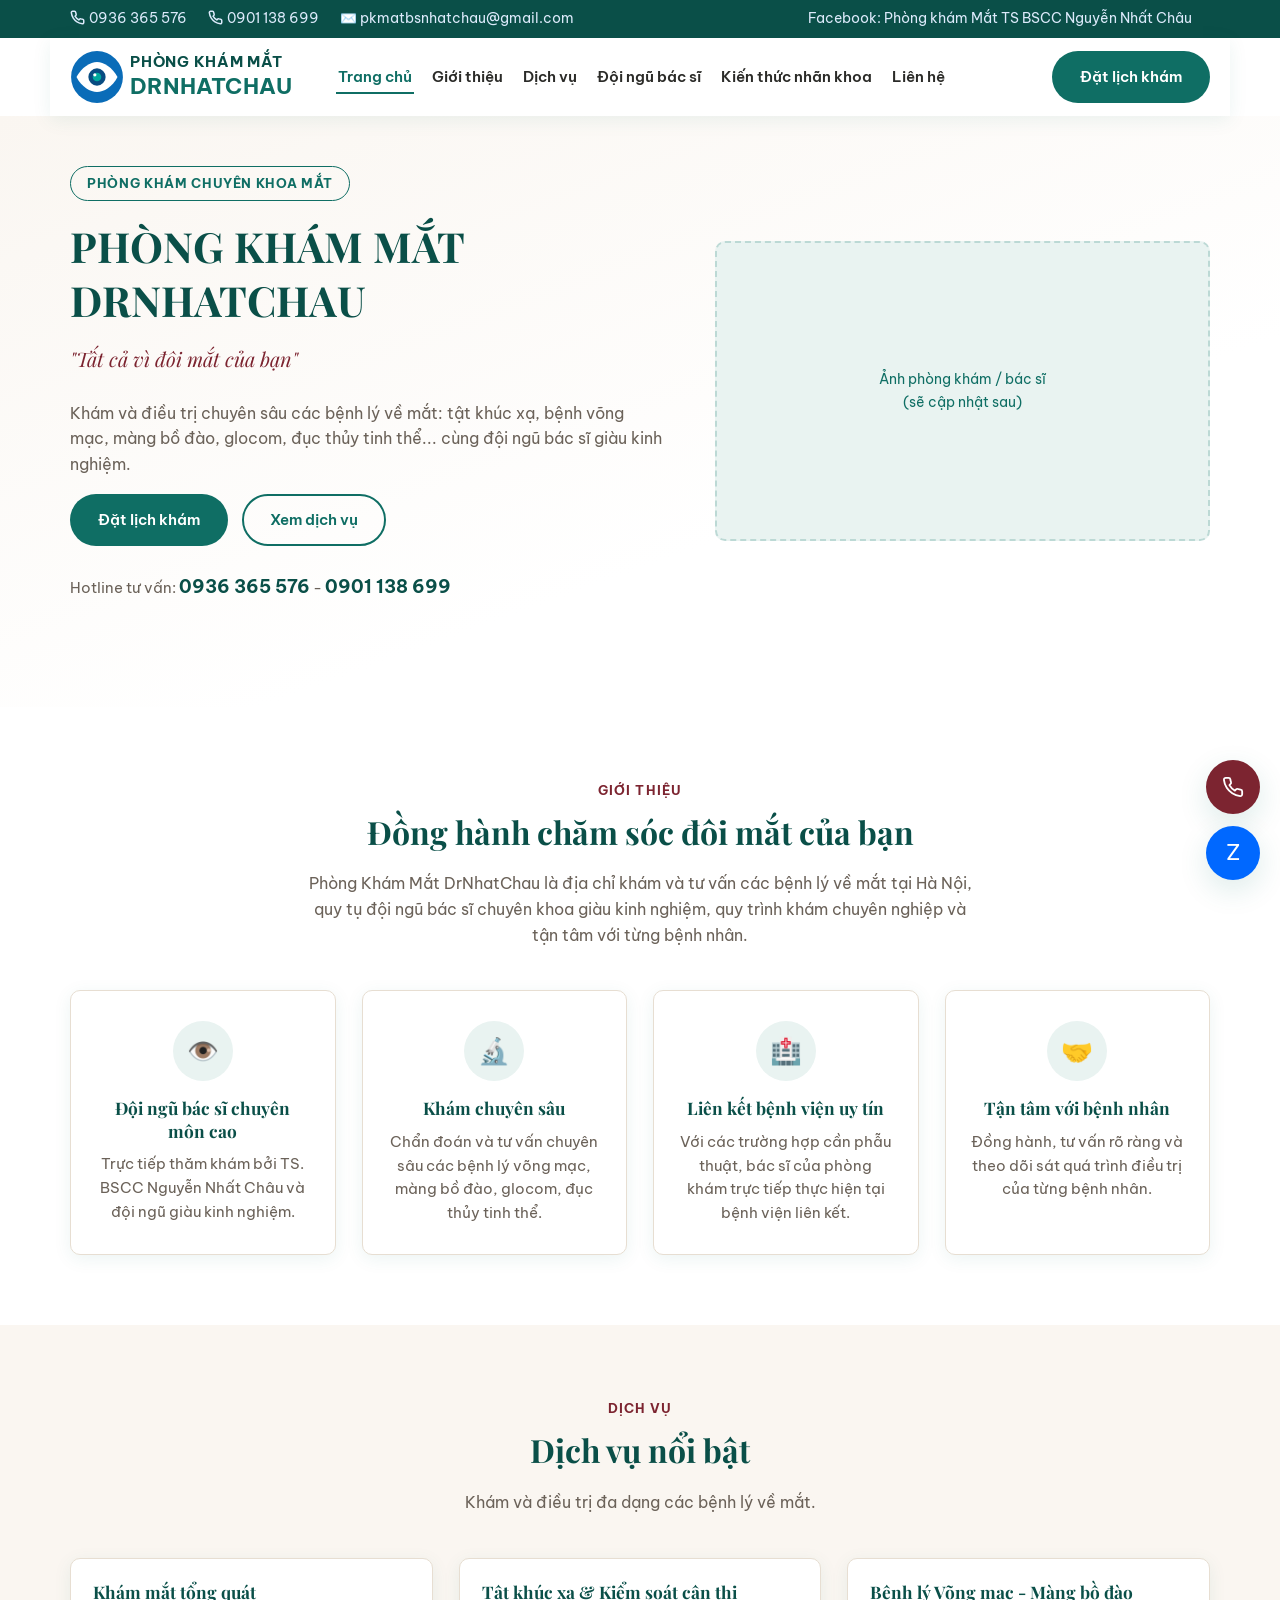
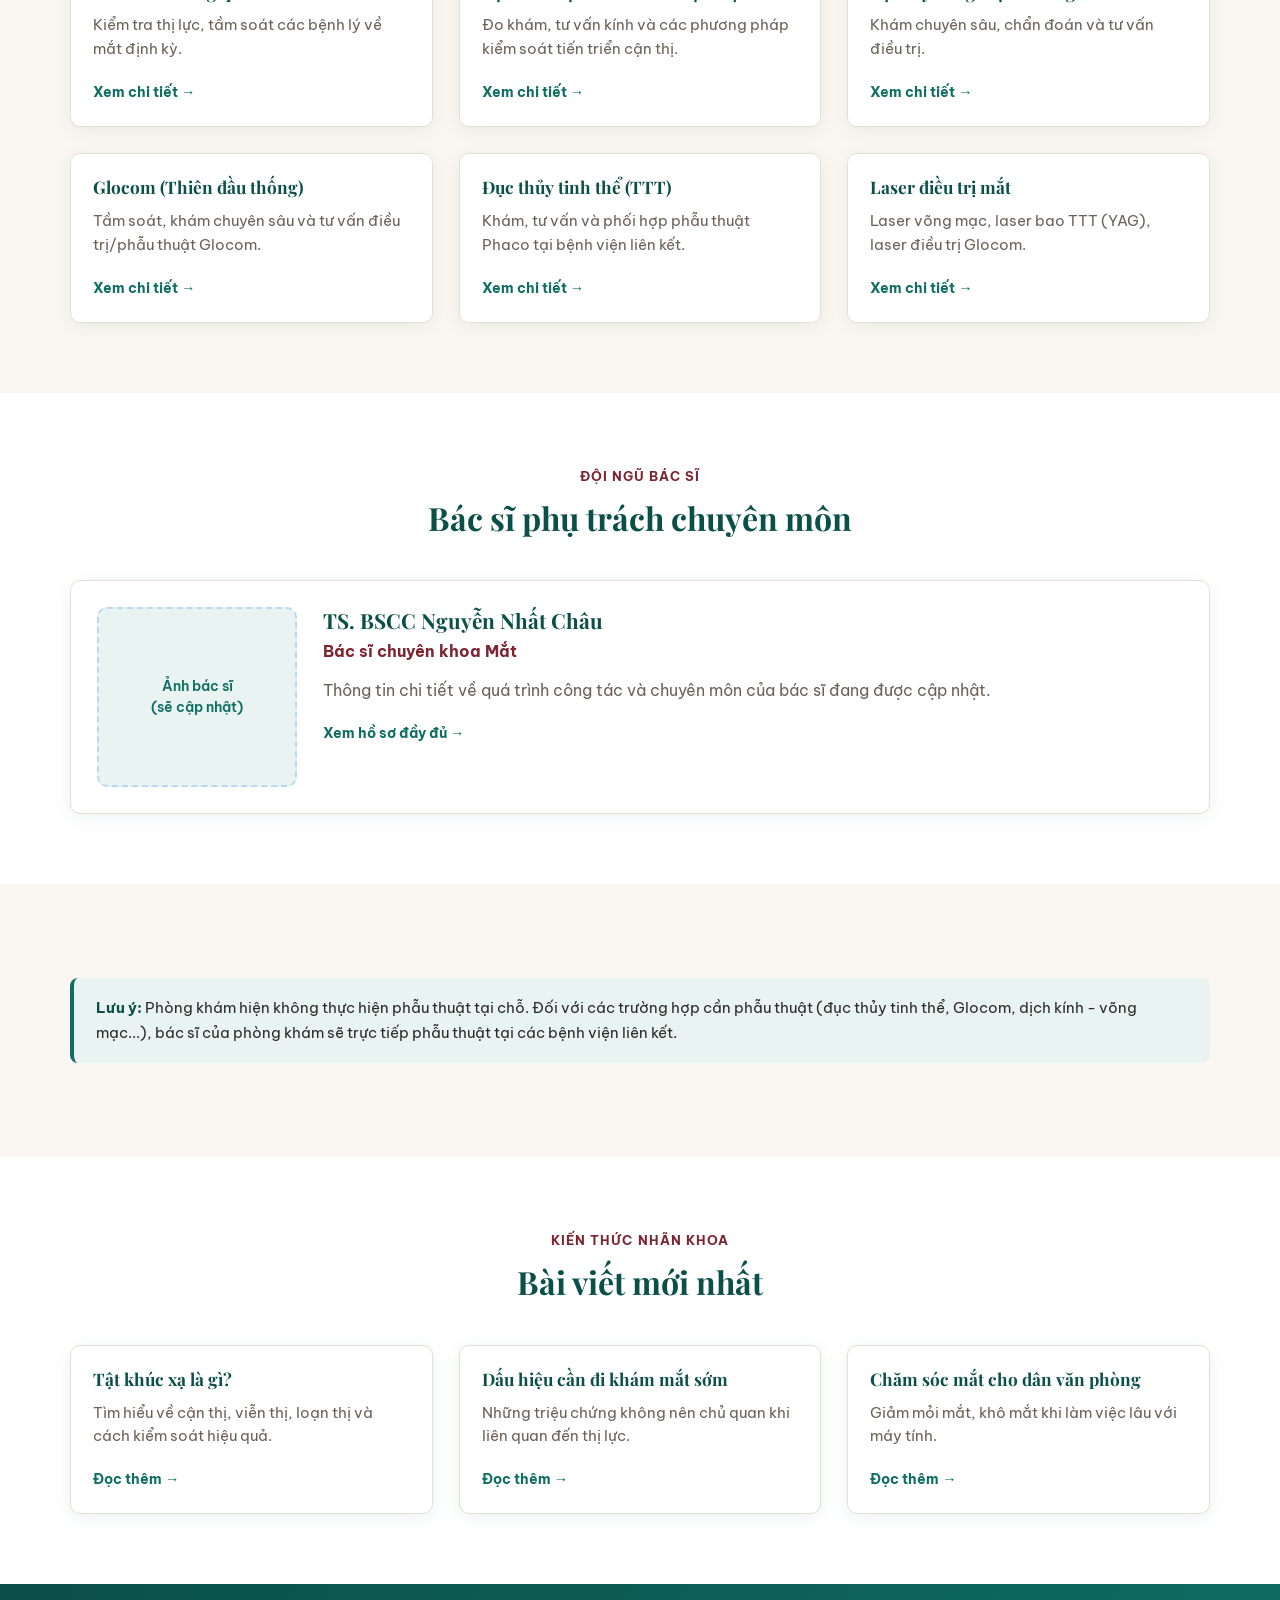
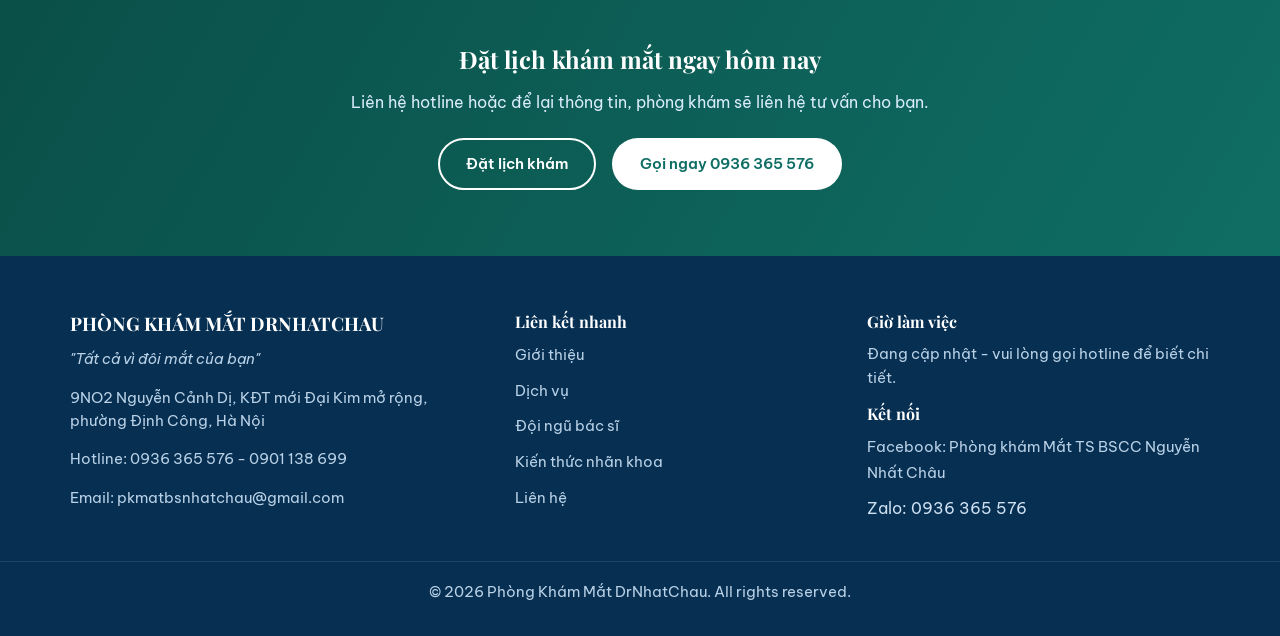
<file: index.html>
<!DOCTYPE html>
<html lang="vi">
<head>
<meta charset="UTF-8">
<meta name="viewport" content="width=device-width, initial-scale=1.0">
<title>Phòng Khám Mắt DrNhatChau - Tất cả vì đôi mắt của bạn</title>
<meta name="description" content="Phòng Khám Mắt DrNhatChau - khám mắt tổng quát, tật khúc xạ, bệnh lý võng mạc, glocom, đục thủy tinh thể tại Hà Nội. Hotline 0936 365 576.">
<link rel="icon" type="image/svg+xml" href="assets/images/logo-placeholder.svg">
<link rel="preconnect" href="https://fonts.googleapis.com">
<link href="https://fonts.googleapis.com/css2?family=Be+Vietnam+Pro:wght@400;500;600;700;800&family=Playfair+Display:ital,wght@0,600;0,700;1,600&display=swap" rel="stylesheet">
<link rel="stylesheet" href="css/style.css">
</head>
<body>

<header class="site-header">
  <div class="topbar">
    <div class="container topbar-inner">
      <div class="topbar-contact">
        <a href="tel:0936365576"><svg class="topbar-icon" viewBox="0 0 24 24" width="15" height="15" fill="none" stroke="currentColor" stroke-width="2.4" stroke-linecap="round" stroke-linejoin="round"><path d="M22 16.92v3a2 2 0 0 1-2.18 2 19.79 19.79 0 0 1-8.63-3.07 19.5 19.5 0 0 1-6-6 19.79 19.79 0 0 1-3.07-8.67A2 2 0 0 1 4.11 2h3a2 2 0 0 1 2 1.72c.127.96.361 1.903.7 2.81a2 2 0 0 1-.45 2.11L8.09 9.91a16 16 0 0 0 6 6l1.27-1.27a2 2 0 0 1 2.11-.45c.907.339 1.85.573 2.81.7A2 2 0 0 1 22 16.92z"></path></svg> 0936 365 576</a>
        <a href="tel:0901138699"><svg class="topbar-icon" viewBox="0 0 24 24" width="15" height="15" fill="none" stroke="currentColor" stroke-width="2.4" stroke-linecap="round" stroke-linejoin="round"><path d="M22 16.92v3a2 2 0 0 1-2.18 2 19.79 19.79 0 0 1-8.63-3.07 19.5 19.5 0 0 1-6-6 19.79 19.79 0 0 1-3.07-8.67A2 2 0 0 1 4.11 2h3a2 2 0 0 1 2 1.72c.127.96.361 1.903.7 2.81a2 2 0 0 1-.45 2.11L8.09 9.91a16 16 0 0 0 6 6l1.27-1.27a2 2 0 0 1 2.11-.45c.907.339 1.85.573 2.81.7A2 2 0 0 1 22 16.92z"></path></svg> 0901 138 699</a>
        <a href="mailto:pkmatbsnhatchau@gmail.com">✉️ pkmatbsnhatchau@gmail.com</a>
      </div>
      <div class="topbar-social">
        <!-- TODO: cập nhật link Facebook thật -->
        <a href="#" target="_blank" rel="noopener">Facebook: Phòng khám Mắt TS BSCC Nguyễn Nhất Châu</a>
      </div>
    </div>
  </div>
  <nav class="navbar container">
    <a href="index.html" class="brand">
      <img src="assets/images/logo-placeholder.svg" alt="Logo Phòng khám Mắt DrNhatChau" class="brand-logo">
      <span class="brand-text">PHÒNG KHÁM MẮT<br><strong>DRNHATCHAU</strong></span>
    </a>
    <button class="nav-toggle" aria-label="Mở menu" aria-expanded="false">
      <span></span><span></span><span></span>
    </button>
    <ul class="nav-menu">
      <li><a href="index.html">Trang chủ</a></li>
      <li><a href="gioi-thieu.html">Giới thiệu</a></li>
      <li><a href="dich-vu.html">Dịch vụ</a></li>
      <li><a href="bac-si.html">Đội ngũ bác sĩ</a></li>
      <li><a href="kien-thuc.html">Kiến thức nhãn khoa</a></li>
      <li><a href="lien-he.html">Liên hệ</a></li>
    </ul>
    <a href="lien-he.html" class="btn btn-primary nav-cta">Đặt lịch khám</a>
  </nav>
</header>

<section class="hero">
  <div class="container hero-inner">
    <div class="hero-text">
      <span class="eyebrow">Phòng khám chuyên khoa Mắt</span>
      <h1>PHÒNG KHÁM MẮT DRNHATCHAU</h1>
      <p class="slogan">"Tất cả vì đôi mắt của bạn"</p>
      <p>Khám và điều trị chuyên sâu các bệnh lý về mắt: tật khúc xạ, bệnh võng mạc, màng bồ đào, glocom, đục thủy tinh thể... cùng đội ngũ bác sĩ giàu kinh nghiệm.</p>
      <div class="hero-actions">
        <a href="lien-he.html" class="btn btn-primary">Đặt lịch khám</a>
        <a href="dich-vu.html" class="btn btn-outline-blue">Xem dịch vụ</a>
      </div>
      <p class="hero-hotline">Hotline tư vấn: <strong>0936 365 576</strong> - <strong>0901 138 699</strong></p>
    </div>
    <div class="hero-visual">
      <!-- TODO: thay bằng ảnh thật của phòng khám / bác sĩ -->
      Ảnh phòng khám / bác sĩ<br>(sẽ cập nhật sau)
    </div>
  </div>
</section>

<section>
  <div class="container">
    <div class="section-head">
      <span class="eyebrow">Giới thiệu</span>
      <h2>Đồng hành chăm sóc đôi mắt của bạn</h2>
      <p>Phòng Khám Mắt DrNhatChau là địa chỉ khám và tư vấn các bệnh lý về mắt tại Hà Nội, quy tụ đội ngũ bác sĩ chuyên khoa giàu kinh nghiệm, quy trình khám chuyên nghiệp và tận tâm với từng bệnh nhân.</p>
    </div>
    <div class="features-grid">
      <div class="feature-card">
        <div class="feature-icon">👁️</div>
        <h3>Đội ngũ bác sĩ chuyên môn cao</h3>
        <p>Trực tiếp thăm khám bởi TS. BSCC Nguyễn Nhất Châu và đội ngũ giàu kinh nghiệm.</p>
      </div>
      <div class="feature-card">
        <div class="feature-icon">🔬</div>
        <h3>Khám chuyên sâu</h3>
        <p>Chẩn đoán và tư vấn chuyên sâu các bệnh lý võng mạc, màng bồ đào, glocom, đục thủy tinh thể.</p>
      </div>
      <div class="feature-card">
        <div class="feature-icon">🏥</div>
        <h3>Liên kết bệnh viện uy tín</h3>
        <p>Với các trường hợp cần phẫu thuật, bác sĩ của phòng khám trực tiếp thực hiện tại bệnh viện liên kết.</p>
      </div>
      <div class="feature-card">
        <div class="feature-icon">🤝</div>
        <h3>Tận tâm với bệnh nhân</h3>
        <p>Đồng hành, tư vấn rõ ràng và theo dõi sát quá trình điều trị của từng bệnh nhân.</p>
      </div>
    </div>
  </div>
</section>

<section class="alt">
  <div class="container">
    <div class="section-head">
      <span class="eyebrow">Dịch vụ</span>
      <h2>Dịch vụ nổi bật</h2>
      <p>Khám và điều trị đa dạng các bệnh lý về mắt.</p>
    </div>
    <div class="cards-grid">
      <div class="card">
        <div class="card-body">
          <h3>Khám mắt tổng quát</h3>
          <p>Kiểm tra thị lực, tầm soát các bệnh lý về mắt định kỳ.</p>
          <a href="dich-vu.html" class="card-link">Xem chi tiết →</a>
        </div>
      </div>
      <div class="card">
        <div class="card-body">
          <h3>Tật khúc xạ &amp; Kiểm soát cận thị</h3>
          <p>Đo khám, tư vấn kính và các phương pháp kiểm soát tiến triển cận thị.</p>
          <a href="dich-vu.html" class="card-link">Xem chi tiết →</a>
        </div>
      </div>
      <div class="card">
        <div class="card-body">
          <h3>Bệnh lý Võng mạc - Màng bồ đào</h3>
          <p>Khám chuyên sâu, chẩn đoán và tư vấn điều trị.</p>
          <a href="dich-vu.html" class="card-link">Xem chi tiết →</a>
        </div>
      </div>
      <div class="card">
        <div class="card-body">
          <h3>Glocom (Thiên đầu thống)</h3>
          <p>Tầm soát, khám chuyên sâu và tư vấn điều trị/phẫu thuật Glocom.</p>
          <a href="dich-vu.html" class="card-link">Xem chi tiết →</a>
        </div>
      </div>
      <div class="card">
        <div class="card-body">
          <h3>Đục thủy tinh thể (TTT)</h3>
          <p>Khám, tư vấn và phối hợp phẫu thuật Phaco tại bệnh viện liên kết.</p>
          <a href="dich-vu.html" class="card-link">Xem chi tiết →</a>
        </div>
      </div>
      <div class="card">
        <div class="card-body">
          <h3>Laser điều trị mắt</h3>
          <p>Laser võng mạc, laser bao TTT (YAG), laser điều trị Glocom.</p>
          <a href="dich-vu.html" class="card-link">Xem chi tiết →</a>
        </div>
      </div>
    </div>
  </div>
</section>

<section>
  <div class="container">
    <div class="section-head">
      <span class="eyebrow">Đội ngũ bác sĩ</span>
      <h2>Bác sĩ phụ trách chuyên môn</h2>
    </div>
    <div class="doctor-card">
      <div class="doctor-photo img-placeholder">Ảnh bác sĩ<br>(sẽ cập nhật)</div>
      <div class="doctor-info">
        <h3>TS. BSCC Nguyễn Nhất Châu</h3>
        <span class="title">Bác sĩ chuyên khoa Mắt</span>
        <p><!-- TODO: bổ sung tiểu sử, kinh nghiệm, học hàm học vị chi tiết -->Thông tin chi tiết về quá trình công tác và chuyên môn của bác sĩ đang được cập nhật.</p>
        <a href="bac-si.html" class="card-link">Xem hồ sơ đầy đủ →</a>
      </div>
    </div>
  </div>
</section>

<section class="alt">
  <div class="container">
    <div class="callout">
      <strong>Lưu ý:</strong> Phòng khám hiện không thực hiện phẫu thuật tại chỗ. Đối với các trường hợp cần phẫu thuật (đục thủy tinh thể, Glocom, dịch kính - võng mạc...), bác sĩ của phòng khám sẽ trực tiếp phẫu thuật tại các bệnh viện liên kết.
    </div>
  </div>
</section>

<section>
  <div class="container">
    <div class="section-head">
      <span class="eyebrow">Kiến thức nhãn khoa</span>
      <h2>Bài viết mới nhất</h2>
    </div>
    <div class="cards-grid">
      <div class="card">
        <div class="card-body">
          <h3>Tật khúc xạ là gì?</h3>
          <p>Tìm hiểu về cận thị, viễn thị, loạn thị và cách kiểm soát hiệu quả.</p>
          <a href="kien-thuc.html" class="card-link">Đọc thêm →</a>
        </div>
      </div>
      <div class="card">
        <div class="card-body">
          <h3>Dấu hiệu cần đi khám mắt sớm</h3>
          <p>Những triệu chứng không nên chủ quan khi liên quan đến thị lực.</p>
          <a href="kien-thuc.html" class="card-link">Đọc thêm →</a>
        </div>
      </div>
      <div class="card">
        <div class="card-body">
          <h3>Chăm sóc mắt cho dân văn phòng</h3>
          <p>Giảm mỏi mắt, khô mắt khi làm việc lâu với máy tính.</p>
          <a href="kien-thuc.html" class="card-link">Đọc thêm →</a>
        </div>
      </div>
    </div>
  </div>
</section>

<section class="cta-banner">
  <div class="container">
    <h2>Đặt lịch khám mắt ngay hôm nay</h2>
    <p>Liên hệ hotline hoặc để lại thông tin, phòng khám sẽ liên hệ tư vấn cho bạn.</p>
    <a href="lien-he.html" class="btn btn-outline">Đặt lịch khám</a>
    <a href="tel:0936365576" class="btn btn-primary" style="background:#fff;color:var(--primary);">Gọi ngay 0936 365 576</a>
  </div>
</section>

<footer class="site-footer">
  <div class="container footer-grid">
    <div class="footer-col">
      <h3>PHÒNG KHÁM MẮT DRNHATCHAU</h3>
      <p><em>"Tất cả vì đôi mắt của bạn"</em></p>
      <p>9NO2 Nguyễn Cảnh Dị, KĐT mới Đại Kim mở rộng,<br>phường Định Công, Hà Nội</p>
      <p>Hotline: <a href="tel:0936365576">0936 365 576</a> - <a href="tel:0901138699">0901 138 699</a></p>
      <p>Email: <a href="mailto:pkmatbsnhatchau@gmail.com">pkmatbsnhatchau@gmail.com</a></p>
    </div>
    <div class="footer-col">
      <h4>Liên kết nhanh</h4>
      <ul>
        <li><a href="gioi-thieu.html">Giới thiệu</a></li>
        <li><a href="dich-vu.html">Dịch vụ</a></li>
        <li><a href="bac-si.html">Đội ngũ bác sĩ</a></li>
        <li><a href="kien-thuc.html">Kiến thức nhãn khoa</a></li>
        <li><a href="lien-he.html">Liên hệ</a></li>
      </ul>
    </div>
    <div class="footer-col">
      <h4>Giờ làm việc</h4>
      <!-- TODO: cập nhật giờ làm việc thật -->
      <p>Đang cập nhật - vui lòng gọi hotline để biết chi tiết.</p>
      <h4>Kết nối</h4>
      <ul>
        <li><a href="#" target="_blank" rel="noopener">Facebook: Phòng khám Mắt TS BSCC Nguyễn Nhất Châu</a></li>
        <li>Zalo: 0936 365 576</li>
      </ul>
    </div>
  </div>
  <div class="footer-bottom">
    <p>&copy; 2026 Phòng Khám Mắt DrNhatChau. All rights reserved.</p>
  </div>
</footer>

<div class="float-actions">
  <a class="float-btn phone" href="tel:0936365576" title="Gọi ngay"><svg viewBox="0 0 24 24" width="22" height="22" fill="none" stroke="currentColor" stroke-width="2" stroke-linecap="round" stroke-linejoin="round"><path d="M22 16.92v3a2 2 0 0 1-2.18 2 19.79 19.79 0 0 1-8.63-3.07 19.5 19.5 0 0 1-6-6 19.79 19.79 0 0 1-3.07-8.67A2 2 0 0 1 4.11 2h3a2 2 0 0 1 2 1.72c.127.96.361 1.903.7 2.81a2 2 0 0 1-.45 2.11L8.09 9.91a16 16 0 0 0 6 6l1.27-1.27a2 2 0 0 1 2.11-.45c.907.339 1.85.573 2.81.7A2 2 0 0 1 22 16.92z"></path></svg></a>
  <a class="float-btn zalo" href="https://zalo.me/0936365576" target="_blank" rel="noopener" title="Chat Zalo">Z</a>
</div>

<script src="js/main.js"></script>
</body>
</html>
</file>
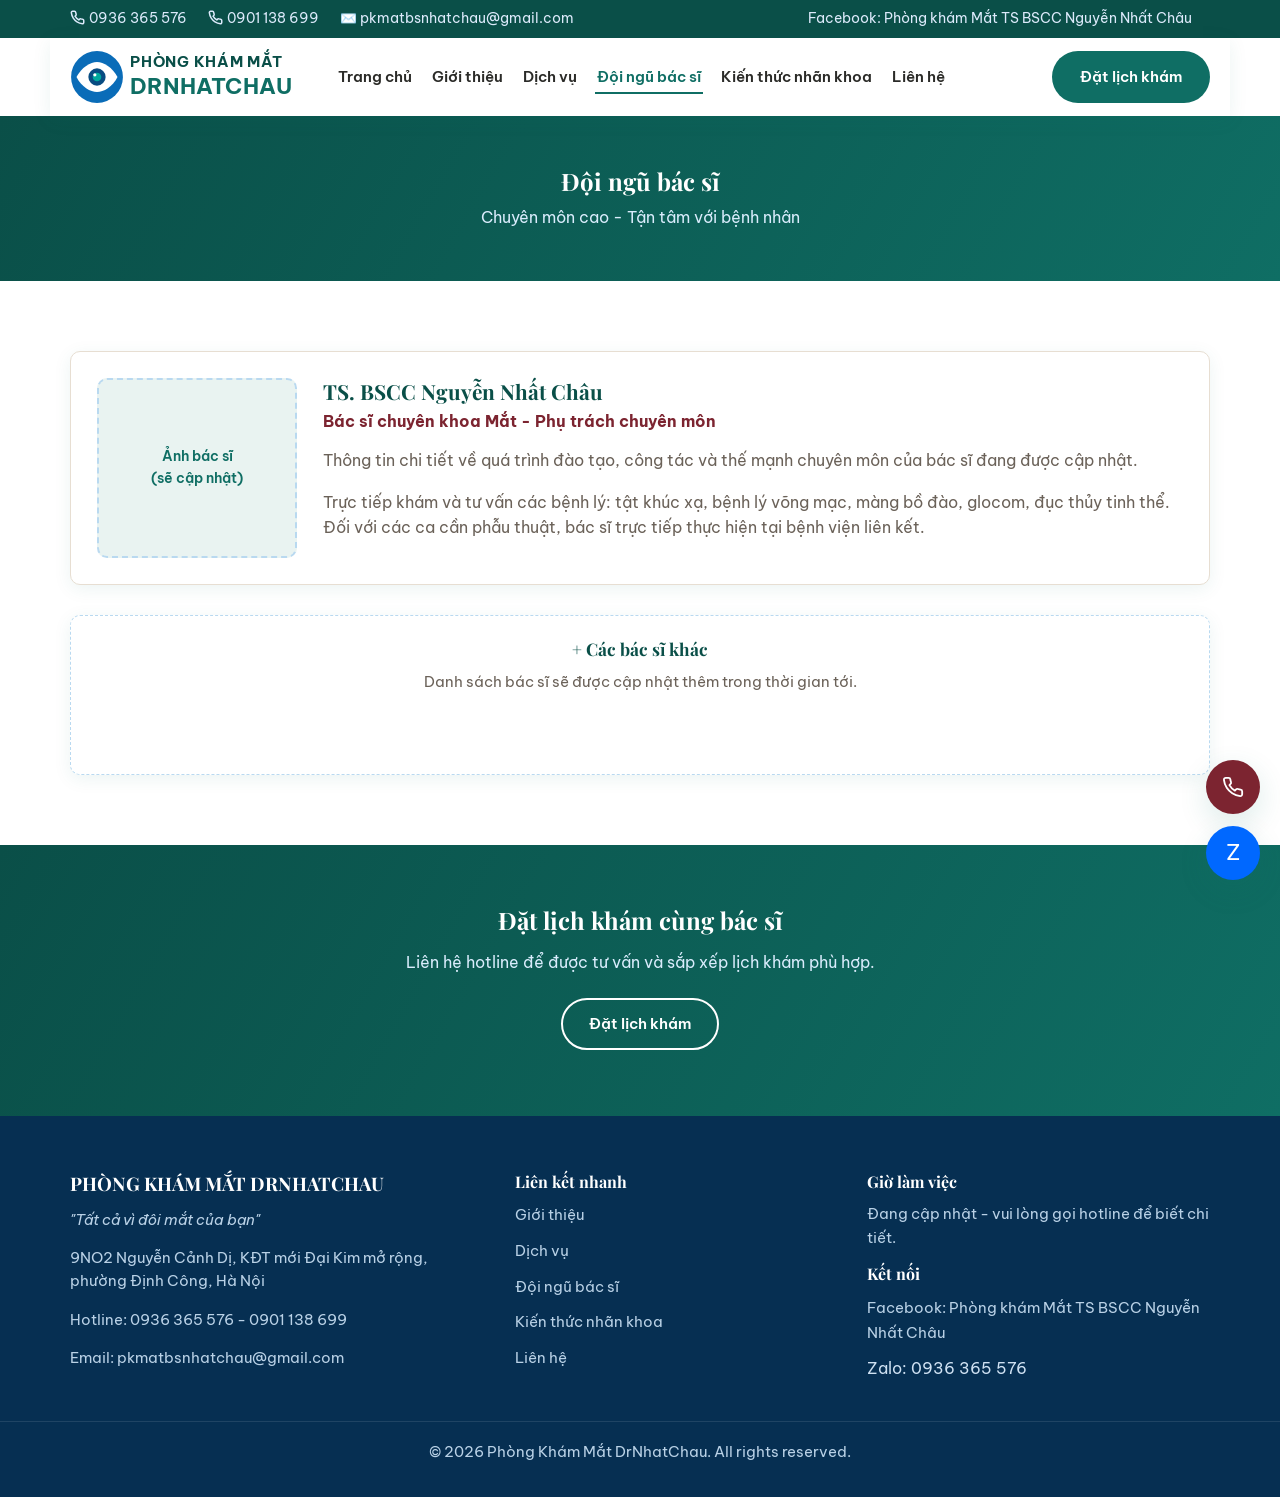
<file: bac-si.html>
<!DOCTYPE html>
<html lang="vi">
<head>
<meta charset="UTF-8">
<meta name="viewport" content="width=device-width, initial-scale=1.0">
<title>Đội ngũ bác sĩ - Phòng Khám Mắt DrNhatChau</title>
<meta name="description" content="Đội ngũ bác sĩ Phòng Khám Mắt DrNhatChau, phụ trách chuyên môn bởi TS. BSCC Nguyễn Nhất Châu.">
<link rel="icon" type="image/svg+xml" href="assets/images/logo-placeholder.svg">
<link rel="preconnect" href="https://fonts.googleapis.com">
<link href="https://fonts.googleapis.com/css2?family=Be+Vietnam+Pro:wght@400;500;600;700;800&family=Playfair+Display:ital,wght@0,600;0,700;1,600&display=swap" rel="stylesheet">
<link rel="stylesheet" href="css/style.css">
</head>
<body>

<header class="site-header">
  <div class="topbar">
    <div class="container topbar-inner">
      <div class="topbar-contact">
        <a href="tel:0936365576"><svg class="topbar-icon" viewBox="0 0 24 24" width="15" height="15" fill="none" stroke="currentColor" stroke-width="2.4" stroke-linecap="round" stroke-linejoin="round"><path d="M22 16.92v3a2 2 0 0 1-2.18 2 19.79 19.79 0 0 1-8.63-3.07 19.5 19.5 0 0 1-6-6 19.79 19.79 0 0 1-3.07-8.67A2 2 0 0 1 4.11 2h3a2 2 0 0 1 2 1.72c.127.96.361 1.903.7 2.81a2 2 0 0 1-.45 2.11L8.09 9.91a16 16 0 0 0 6 6l1.27-1.27a2 2 0 0 1 2.11-.45c.907.339 1.85.573 2.81.7A2 2 0 0 1 22 16.92z"></path></svg> 0936 365 576</a>
        <a href="tel:0901138699"><svg class="topbar-icon" viewBox="0 0 24 24" width="15" height="15" fill="none" stroke="currentColor" stroke-width="2.4" stroke-linecap="round" stroke-linejoin="round"><path d="M22 16.92v3a2 2 0 0 1-2.18 2 19.79 19.79 0 0 1-8.63-3.07 19.5 19.5 0 0 1-6-6 19.79 19.79 0 0 1-3.07-8.67A2 2 0 0 1 4.11 2h3a2 2 0 0 1 2 1.72c.127.96.361 1.903.7 2.81a2 2 0 0 1-.45 2.11L8.09 9.91a16 16 0 0 0 6 6l1.27-1.27a2 2 0 0 1 2.11-.45c.907.339 1.85.573 2.81.7A2 2 0 0 1 22 16.92z"></path></svg> 0901 138 699</a>
        <a href="mailto:pkmatbsnhatchau@gmail.com">✉️ pkmatbsnhatchau@gmail.com</a>
      </div>
      <div class="topbar-social">
        <!-- TODO: cập nhật link Facebook thật -->
        <a href="#" target="_blank" rel="noopener">Facebook: Phòng khám Mắt TS BSCC Nguyễn Nhất Châu</a>
      </div>
    </div>
  </div>
  <nav class="navbar container">
    <a href="index.html" class="brand">
      <img src="assets/images/logo-placeholder.svg" alt="Logo Phòng khám Mắt DrNhatChau" class="brand-logo">
      <span class="brand-text">PHÒNG KHÁM MẮT<br><strong>DRNHATCHAU</strong></span>
    </a>
    <button class="nav-toggle" aria-label="Mở menu" aria-expanded="false">
      <span></span><span></span><span></span>
    </button>
    <ul class="nav-menu">
      <li><a href="index.html">Trang chủ</a></li>
      <li><a href="gioi-thieu.html">Giới thiệu</a></li>
      <li><a href="dich-vu.html">Dịch vụ</a></li>
      <li><a href="bac-si.html">Đội ngũ bác sĩ</a></li>
      <li><a href="kien-thuc.html">Kiến thức nhãn khoa</a></li>
      <li><a href="lien-he.html">Liên hệ</a></li>
    </ul>
    <a href="lien-he.html" class="btn btn-primary nav-cta">Đặt lịch khám</a>
  </nav>
</header>

<section class="page-banner">
  <div class="container">
    <h1>Đội ngũ bác sĩ</h1>
    <p>Chuyên môn cao - Tận tâm với bệnh nhân</p>
  </div>
</section>

<section>
  <div class="container">
    <div class="doctor-card">
      <div class="doctor-photo img-placeholder">Ảnh bác sĩ<br>(sẽ cập nhật)</div>
      <div class="doctor-info">
        <h3>TS. BSCC Nguyễn Nhất Châu</h3>
        <span class="title">Bác sĩ chuyên khoa Mắt - Phụ trách chuyên môn</span>
        <p><!-- TODO: bổ sung tiểu sử, quá trình đào tạo, kinh nghiệm công tác, thế mạnh chuyên môn chi tiết -->
        Thông tin chi tiết về quá trình đào tạo, công tác và thế mạnh chuyên môn của bác sĩ đang được cập nhật.</p>
        <p>Trực tiếp khám và tư vấn các bệnh lý: tật khúc xạ, bệnh lý võng mạc, màng bồ đào, glocom, đục thủy tinh thể. Đối với các ca cần phẫu thuật, bác sĩ trực tiếp thực hiện tại bệnh viện liên kết.</p>
      </div>
    </div>

    <div class="card placeholder-card" style="margin-top:30px; min-height:160px;">
      <div class="card-body">
        <h3>+ Các bác sĩ khác</h3>
        <p><!-- TODO: bổ sung thông tin các bác sĩ khác của phòng khám -->Danh sách bác sĩ sẽ được cập nhật thêm trong thời gian tới.</p>
      </div>
    </div>
  </div>
</section>

<section class="cta-banner">
  <div class="container">
    <h2>Đặt lịch khám cùng bác sĩ</h2>
    <p>Liên hệ hotline để được tư vấn và sắp xếp lịch khám phù hợp.</p>
    <a href="lien-he.html" class="btn btn-outline">Đặt lịch khám</a>
  </div>
</section>

<footer class="site-footer">
  <div class="container footer-grid">
    <div class="footer-col">
      <h3>PHÒNG KHÁM MẮT DRNHATCHAU</h3>
      <p><em>"Tất cả vì đôi mắt của bạn"</em></p>
      <p>9NO2 Nguyễn Cảnh Dị, KĐT mới Đại Kim mở rộng,<br>phường Định Công, Hà Nội</p>
      <p>Hotline: <a href="tel:0936365576">0936 365 576</a> - <a href="tel:0901138699">0901 138 699</a></p>
      <p>Email: <a href="mailto:pkmatbsnhatchau@gmail.com">pkmatbsnhatchau@gmail.com</a></p>
    </div>
    <div class="footer-col">
      <h4>Liên kết nhanh</h4>
      <ul>
        <li><a href="gioi-thieu.html">Giới thiệu</a></li>
        <li><a href="dich-vu.html">Dịch vụ</a></li>
        <li><a href="bac-si.html">Đội ngũ bác sĩ</a></li>
        <li><a href="kien-thuc.html">Kiến thức nhãn khoa</a></li>
        <li><a href="lien-he.html">Liên hệ</a></li>
      </ul>
    </div>
    <div class="footer-col">
      <h4>Giờ làm việc</h4>
      <!-- TODO: cập nhật giờ làm việc thật -->
      <p>Đang cập nhật - vui lòng gọi hotline để biết chi tiết.</p>
      <h4>Kết nối</h4>
      <ul>
        <li><a href="#" target="_blank" rel="noopener">Facebook: Phòng khám Mắt TS BSCC Nguyễn Nhất Châu</a></li>
        <li>Zalo: 0936 365 576</li>
      </ul>
    </div>
  </div>
  <div class="footer-bottom">
    <p>&copy; 2026 Phòng Khám Mắt DrNhatChau. All rights reserved.</p>
  </div>
</footer>

<div class="float-actions">
  <a class="float-btn phone" href="tel:0936365576" title="Gọi ngay"><svg viewBox="0 0 24 24" width="22" height="22" fill="none" stroke="currentColor" stroke-width="2" stroke-linecap="round" stroke-linejoin="round"><path d="M22 16.92v3a2 2 0 0 1-2.18 2 19.79 19.79 0 0 1-8.63-3.07 19.5 19.5 0 0 1-6-6 19.79 19.79 0 0 1-3.07-8.67A2 2 0 0 1 4.11 2h3a2 2 0 0 1 2 1.72c.127.96.361 1.903.7 2.81a2 2 0 0 1-.45 2.11L8.09 9.91a16 16 0 0 0 6 6l1.27-1.27a2 2 0 0 1 2.11-.45c.907.339 1.85.573 2.81.7A2 2 0 0 1 22 16.92z"></path></svg></a>
  <a class="float-btn zalo" href="https://zalo.me/0936365576" target="_blank" rel="noopener" title="Chat Zalo">Z</a>
</div>

<script src="js/main.js"></script>
</body>
</html>
</file>
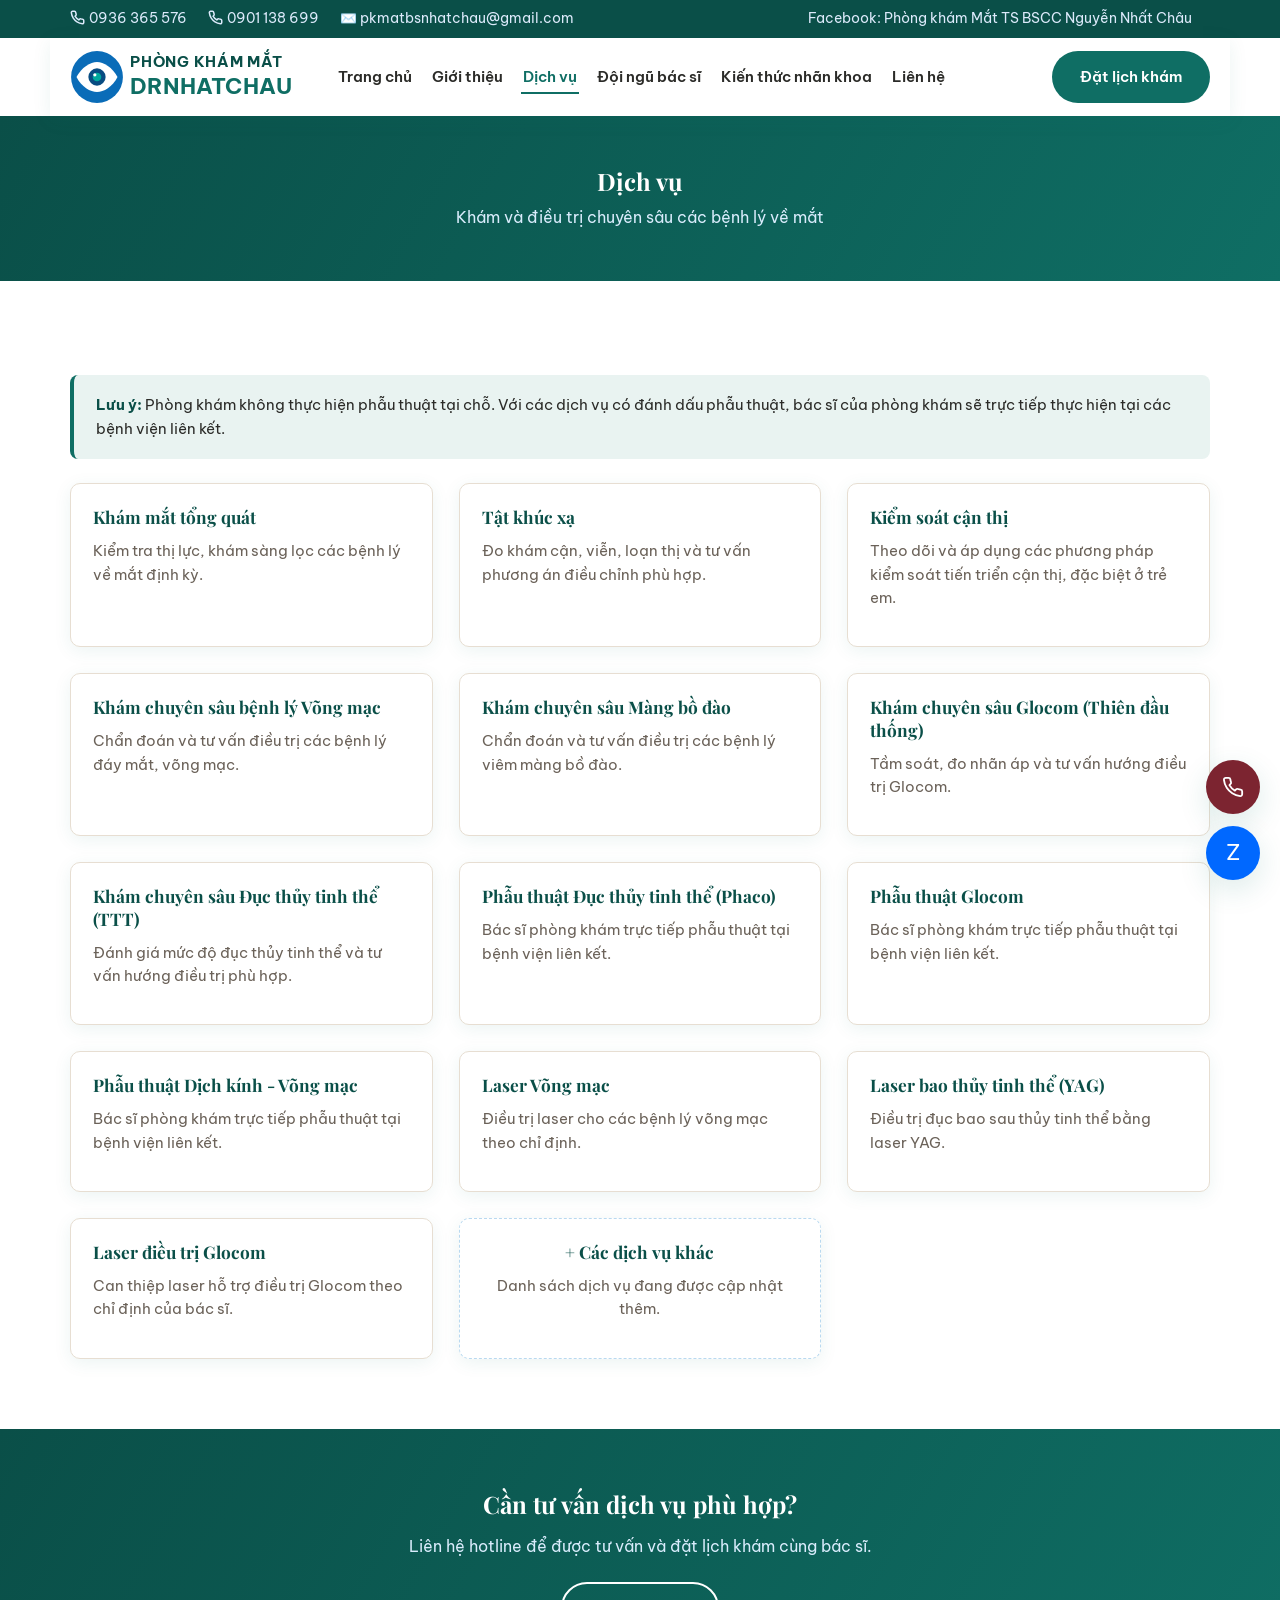
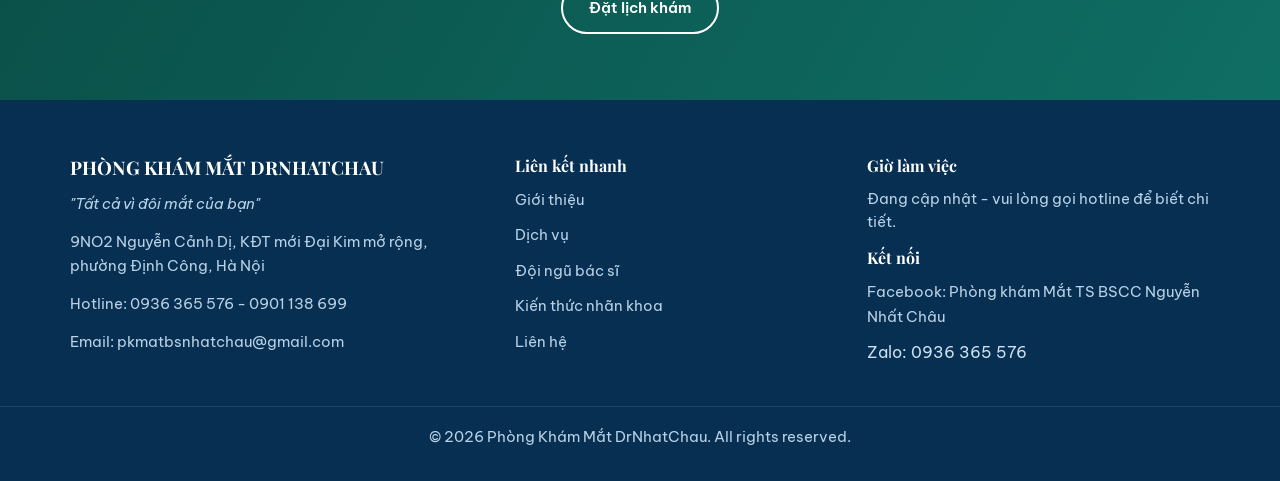
<file: dich-vu.html>
<!DOCTYPE html>
<html lang="vi">
<head>
<meta charset="UTF-8">
<meta name="viewport" content="width=device-width, initial-scale=1.0">
<title>Dịch vụ - Phòng Khám Mắt DrNhatChau</title>
<meta name="description" content="Các dịch vụ tại Phòng Khám Mắt DrNhatChau: khám mắt tổng quát, tật khúc xạ, bệnh lý võng mạc, màng bồ đào, glocom, đục thủy tinh thể, laser điều trị mắt.">
<link rel="icon" type="image/svg+xml" href="assets/images/logo-placeholder.svg">
<link rel="preconnect" href="https://fonts.googleapis.com">
<link href="https://fonts.googleapis.com/css2?family=Be+Vietnam+Pro:wght@400;500;600;700;800&family=Playfair+Display:ital,wght@0,600;0,700;1,600&display=swap" rel="stylesheet">
<link rel="stylesheet" href="css/style.css">
</head>
<body>

<header class="site-header">
  <div class="topbar">
    <div class="container topbar-inner">
      <div class="topbar-contact">
        <a href="tel:0936365576"><svg class="topbar-icon" viewBox="0 0 24 24" width="15" height="15" fill="none" stroke="currentColor" stroke-width="2.4" stroke-linecap="round" stroke-linejoin="round"><path d="M22 16.92v3a2 2 0 0 1-2.18 2 19.79 19.79 0 0 1-8.63-3.07 19.5 19.5 0 0 1-6-6 19.79 19.79 0 0 1-3.07-8.67A2 2 0 0 1 4.11 2h3a2 2 0 0 1 2 1.72c.127.96.361 1.903.7 2.81a2 2 0 0 1-.45 2.11L8.09 9.91a16 16 0 0 0 6 6l1.27-1.27a2 2 0 0 1 2.11-.45c.907.339 1.85.573 2.81.7A2 2 0 0 1 22 16.92z"></path></svg> 0936 365 576</a>
        <a href="tel:0901138699"><svg class="topbar-icon" viewBox="0 0 24 24" width="15" height="15" fill="none" stroke="currentColor" stroke-width="2.4" stroke-linecap="round" stroke-linejoin="round"><path d="M22 16.92v3a2 2 0 0 1-2.18 2 19.79 19.79 0 0 1-8.63-3.07 19.5 19.5 0 0 1-6-6 19.79 19.79 0 0 1-3.07-8.67A2 2 0 0 1 4.11 2h3a2 2 0 0 1 2 1.72c.127.96.361 1.903.7 2.81a2 2 0 0 1-.45 2.11L8.09 9.91a16 16 0 0 0 6 6l1.27-1.27a2 2 0 0 1 2.11-.45c.907.339 1.85.573 2.81.7A2 2 0 0 1 22 16.92z"></path></svg> 0901 138 699</a>
        <a href="mailto:pkmatbsnhatchau@gmail.com">✉️ pkmatbsnhatchau@gmail.com</a>
      </div>
      <div class="topbar-social">
        <!-- TODO: cập nhật link Facebook thật -->
        <a href="#" target="_blank" rel="noopener">Facebook: Phòng khám Mắt TS BSCC Nguyễn Nhất Châu</a>
      </div>
    </div>
  </div>
  <nav class="navbar container">
    <a href="index.html" class="brand">
      <img src="assets/images/logo-placeholder.svg" alt="Logo Phòng khám Mắt DrNhatChau" class="brand-logo">
      <span class="brand-text">PHÒNG KHÁM MẮT<br><strong>DRNHATCHAU</strong></span>
    </a>
    <button class="nav-toggle" aria-label="Mở menu" aria-expanded="false">
      <span></span><span></span><span></span>
    </button>
    <ul class="nav-menu">
      <li><a href="index.html">Trang chủ</a></li>
      <li><a href="gioi-thieu.html">Giới thiệu</a></li>
      <li><a href="dich-vu.html">Dịch vụ</a></li>
      <li><a href="bac-si.html">Đội ngũ bác sĩ</a></li>
      <li><a href="kien-thuc.html">Kiến thức nhãn khoa</a></li>
      <li><a href="lien-he.html">Liên hệ</a></li>
    </ul>
    <a href="lien-he.html" class="btn btn-primary nav-cta">Đặt lịch khám</a>
  </nav>
</header>

<section class="page-banner">
  <div class="container">
    <h1>Dịch vụ</h1>
    <p>Khám và điều trị chuyên sâu các bệnh lý về mắt</p>
  </div>
</section>

<section>
  <div class="container">
    <div class="callout">
      <strong>Lưu ý:</strong> Phòng khám không thực hiện phẫu thuật tại chỗ. Với các dịch vụ có đánh dấu phẫu thuật, bác sĩ của phòng khám sẽ trực tiếp thực hiện tại các bệnh viện liên kết.
    </div>

    <div class="cards-grid">
      <div class="card">
        <div class="card-body">
          <h3>Khám mắt tổng quát</h3>
          <p>Kiểm tra thị lực, khám sàng lọc các bệnh lý về mắt định kỳ.</p>
        </div>
      </div>
      <div class="card">
        <div class="card-body">
          <h3>Tật khúc xạ</h3>
          <p>Đo khám cận, viễn, loạn thị và tư vấn phương án điều chỉnh phù hợp.</p>
        </div>
      </div>
      <div class="card">
        <div class="card-body">
          <h3>Kiểm soát cận thị</h3>
          <p>Theo dõi và áp dụng các phương pháp kiểm soát tiến triển cận thị, đặc biệt ở trẻ em.</p>
        </div>
      </div>
      <div class="card">
        <div class="card-body">
          <h3>Khám chuyên sâu bệnh lý Võng mạc</h3>
          <p>Chẩn đoán và tư vấn điều trị các bệnh lý đáy mắt, võng mạc.</p>
        </div>
      </div>
      <div class="card">
        <div class="card-body">
          <h3>Khám chuyên sâu Màng bồ đào</h3>
          <p>Chẩn đoán và tư vấn điều trị các bệnh lý viêm màng bồ đào.</p>
        </div>
      </div>
      <div class="card">
        <div class="card-body">
          <h3>Khám chuyên sâu Glocom (Thiên đầu thống)</h3>
          <p>Tầm soát, đo nhãn áp và tư vấn hướng điều trị Glocom.</p>
        </div>
      </div>
      <div class="card">
        <div class="card-body">
          <h3>Khám chuyên sâu Đục thủy tinh thể (TTT)</h3>
          <p>Đánh giá mức độ đục thủy tinh thể và tư vấn hướng điều trị phù hợp.</p>
        </div>
      </div>
      <div class="card">
        <div class="card-body">
          <h3>Phẫu thuật Đục thủy tinh thể (Phaco)</h3>
          <p>Bác sĩ phòng khám trực tiếp phẫu thuật tại bệnh viện liên kết.</p>
        </div>
      </div>
      <div class="card">
        <div class="card-body">
          <h3>Phẫu thuật Glocom</h3>
          <p>Bác sĩ phòng khám trực tiếp phẫu thuật tại bệnh viện liên kết.</p>
        </div>
      </div>
      <div class="card">
        <div class="card-body">
          <h3>Phẫu thuật Dịch kính - Võng mạc</h3>
          <p>Bác sĩ phòng khám trực tiếp phẫu thuật tại bệnh viện liên kết.</p>
        </div>
      </div>
      <div class="card">
        <div class="card-body">
          <h3>Laser Võng mạc</h3>
          <p>Điều trị laser cho các bệnh lý võng mạc theo chỉ định.</p>
        </div>
      </div>
      <div class="card">
        <div class="card-body">
          <h3>Laser bao thủy tinh thể (YAG)</h3>
          <p>Điều trị đục bao sau thủy tinh thể bằng laser YAG.</p>
        </div>
      </div>
      <div class="card">
        <div class="card-body">
          <h3>Laser điều trị Glocom</h3>
          <p>Can thiệp laser hỗ trợ điều trị Glocom theo chỉ định của bác sĩ.</p>
        </div>
      </div>
      <div class="card placeholder-card">
        <div class="card-body">
          <h3>+ Các dịch vụ khác</h3>
          <p><!-- TODO: bổ sung thêm dịch vụ mới tại đây -->Danh sách dịch vụ đang được cập nhật thêm.</p>
        </div>
      </div>
    </div>
  </div>
</section>

<section class="cta-banner">
  <div class="container">
    <h2>Cần tư vấn dịch vụ phù hợp?</h2>
    <p>Liên hệ hotline để được tư vấn và đặt lịch khám cùng bác sĩ.</p>
    <a href="lien-he.html" class="btn btn-outline">Đặt lịch khám</a>
  </div>
</section>

<footer class="site-footer">
  <div class="container footer-grid">
    <div class="footer-col">
      <h3>PHÒNG KHÁM MẮT DRNHATCHAU</h3>
      <p><em>"Tất cả vì đôi mắt của bạn"</em></p>
      <p>9NO2 Nguyễn Cảnh Dị, KĐT mới Đại Kim mở rộng,<br>phường Định Công, Hà Nội</p>
      <p>Hotline: <a href="tel:0936365576">0936 365 576</a> - <a href="tel:0901138699">0901 138 699</a></p>
      <p>Email: <a href="mailto:pkmatbsnhatchau@gmail.com">pkmatbsnhatchau@gmail.com</a></p>
    </div>
    <div class="footer-col">
      <h4>Liên kết nhanh</h4>
      <ul>
        <li><a href="gioi-thieu.html">Giới thiệu</a></li>
        <li><a href="dich-vu.html">Dịch vụ</a></li>
        <li><a href="bac-si.html">Đội ngũ bác sĩ</a></li>
        <li><a href="kien-thuc.html">Kiến thức nhãn khoa</a></li>
        <li><a href="lien-he.html">Liên hệ</a></li>
      </ul>
    </div>
    <div class="footer-col">
      <h4>Giờ làm việc</h4>
      <!-- TODO: cập nhật giờ làm việc thật -->
      <p>Đang cập nhật - vui lòng gọi hotline để biết chi tiết.</p>
      <h4>Kết nối</h4>
      <ul>
        <li><a href="#" target="_blank" rel="noopener">Facebook: Phòng khám Mắt TS BSCC Nguyễn Nhất Châu</a></li>
        <li>Zalo: 0936 365 576</li>
      </ul>
    </div>
  </div>
  <div class="footer-bottom">
    <p>&copy; 2026 Phòng Khám Mắt DrNhatChau. All rights reserved.</p>
  </div>
</footer>

<div class="float-actions">
  <a class="float-btn phone" href="tel:0936365576" title="Gọi ngay"><svg viewBox="0 0 24 24" width="22" height="22" fill="none" stroke="currentColor" stroke-width="2" stroke-linecap="round" stroke-linejoin="round"><path d="M22 16.92v3a2 2 0 0 1-2.18 2 19.79 19.79 0 0 1-8.63-3.07 19.5 19.5 0 0 1-6-6 19.79 19.79 0 0 1-3.07-8.67A2 2 0 0 1 4.11 2h3a2 2 0 0 1 2 1.72c.127.96.361 1.903.7 2.81a2 2 0 0 1-.45 2.11L8.09 9.91a16 16 0 0 0 6 6l1.27-1.27a2 2 0 0 1 2.11-.45c.907.339 1.85.573 2.81.7A2 2 0 0 1 22 16.92z"></path></svg></a>
  <a class="float-btn zalo" href="https://zalo.me/0936365576" target="_blank" rel="noopener" title="Chat Zalo">Z</a>
</div>

<script src="js/main.js"></script>
</body>
</html>
</file>
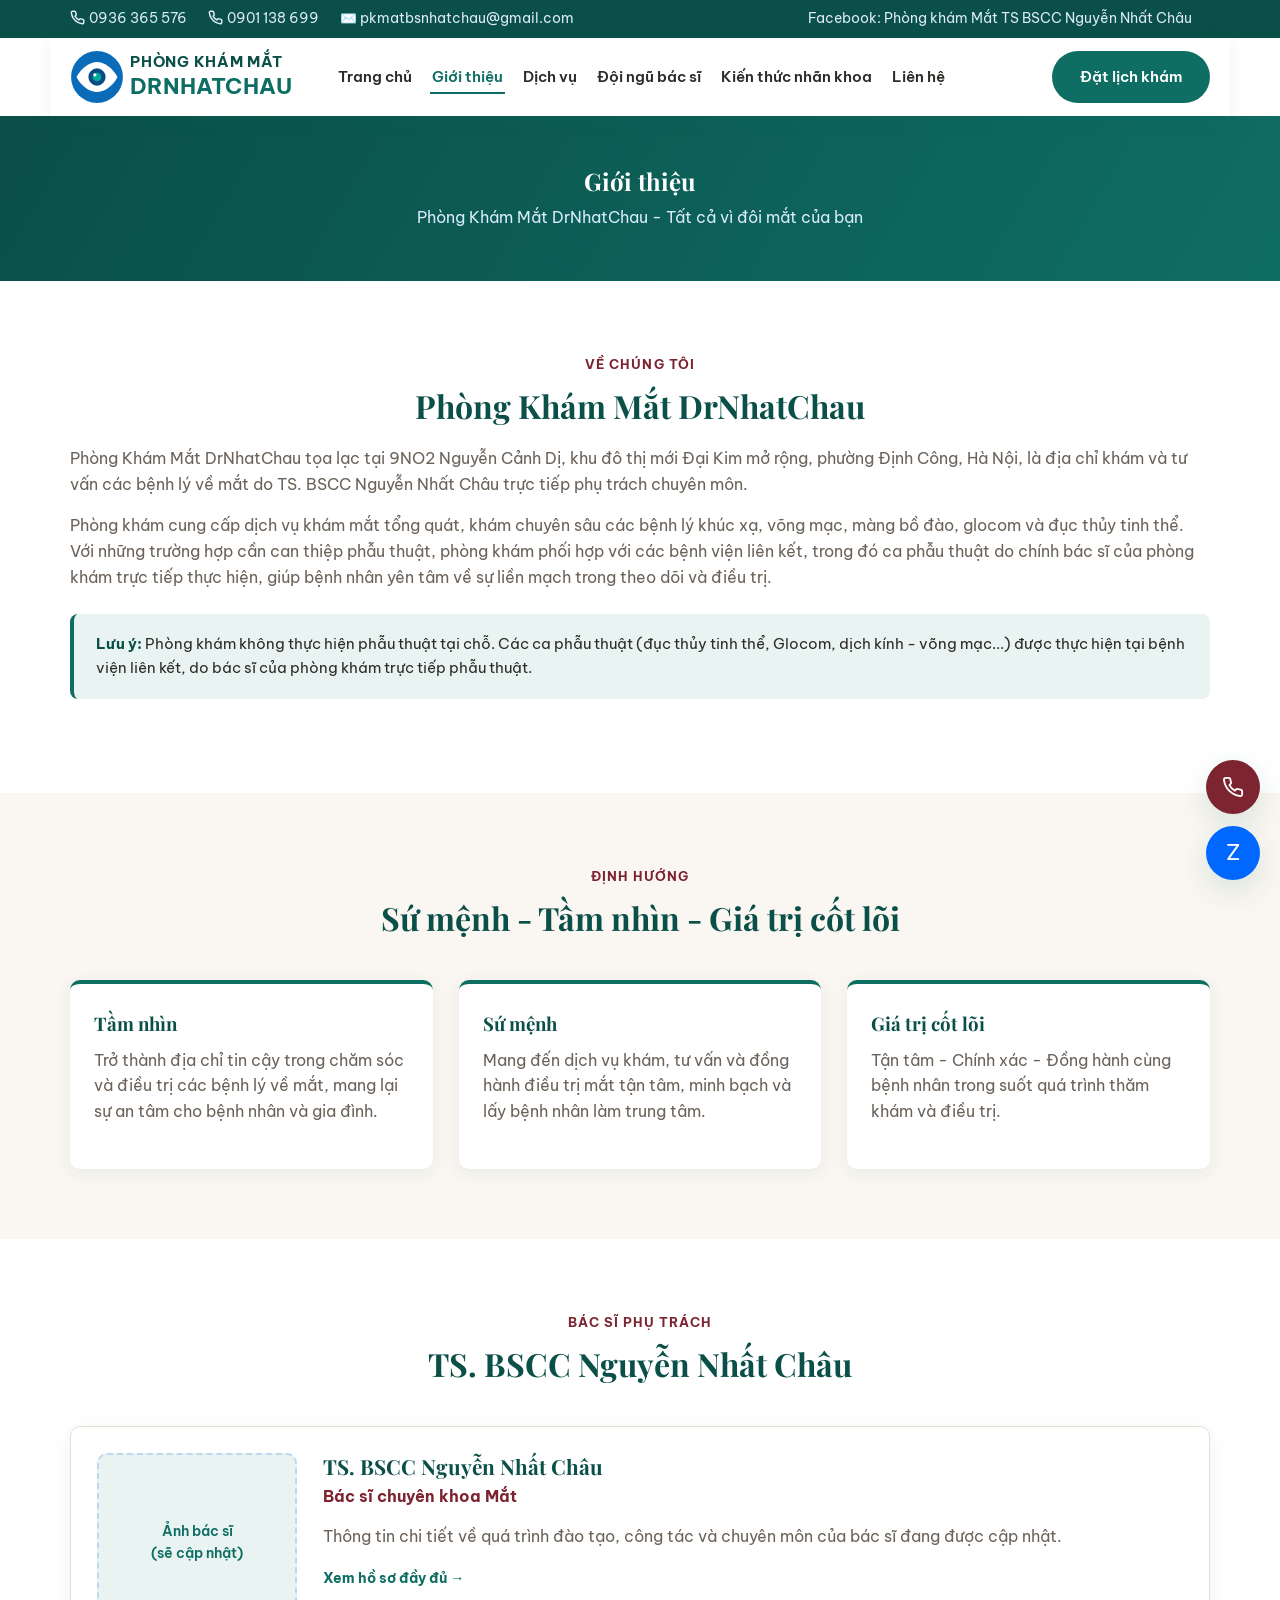
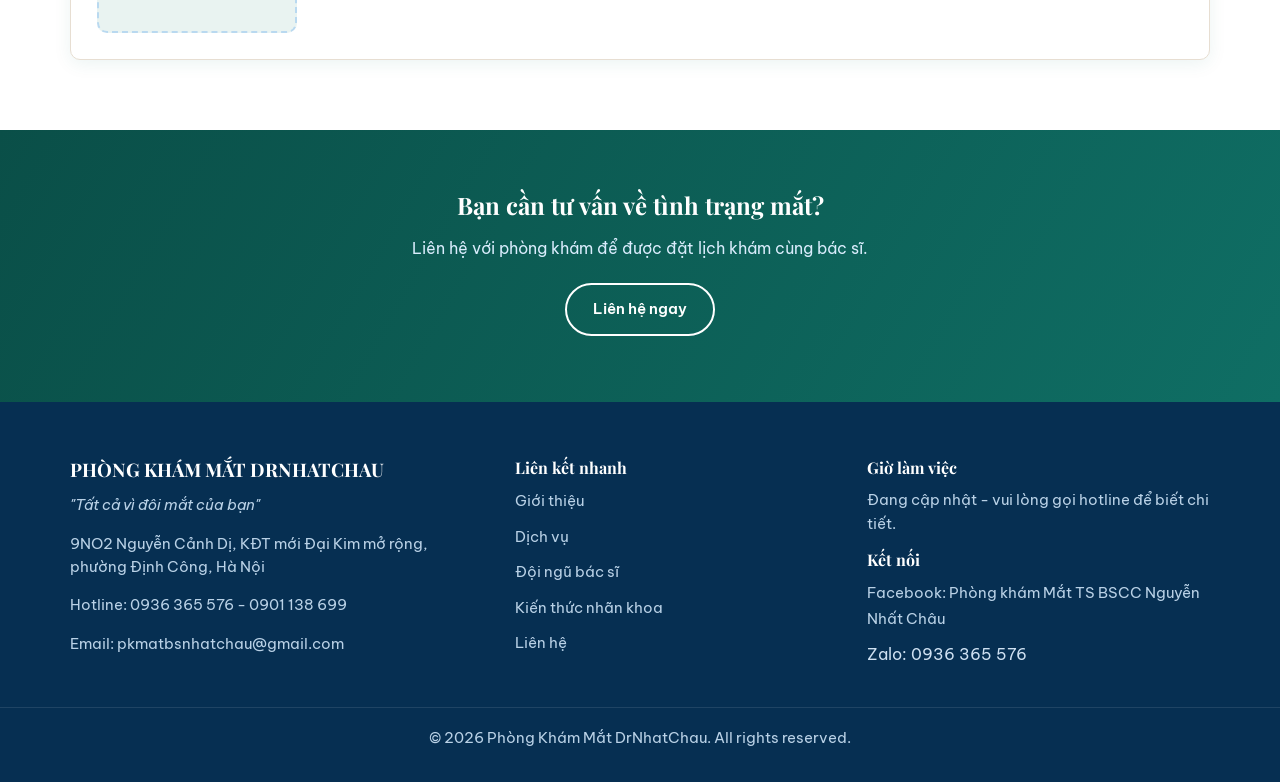
<file: gioi-thieu.html>
<!DOCTYPE html>
<html lang="vi">
<head>
<meta charset="UTF-8">
<meta name="viewport" content="width=device-width, initial-scale=1.0">
<title>Giới thiệu - Phòng Khám Mắt DrNhatChau</title>
<meta name="description" content="Giới thiệu Phòng Khám Mắt DrNhatChau: sứ mệnh, tầm nhìn, giá trị cốt lõi và định hướng chăm sóc mắt cho bệnh nhân.">
<link rel="icon" type="image/svg+xml" href="assets/images/logo-placeholder.svg">
<link rel="preconnect" href="https://fonts.googleapis.com">
<link href="https://fonts.googleapis.com/css2?family=Be+Vietnam+Pro:wght@400;500;600;700;800&family=Playfair+Display:ital,wght@0,600;0,700;1,600&display=swap" rel="stylesheet">
<link rel="stylesheet" href="css/style.css">
</head>
<body>

<header class="site-header">
  <div class="topbar">
    <div class="container topbar-inner">
      <div class="topbar-contact">
        <a href="tel:0936365576"><svg class="topbar-icon" viewBox="0 0 24 24" width="15" height="15" fill="none" stroke="currentColor" stroke-width="2.4" stroke-linecap="round" stroke-linejoin="round"><path d="M22 16.92v3a2 2 0 0 1-2.18 2 19.79 19.79 0 0 1-8.63-3.07 19.5 19.5 0 0 1-6-6 19.79 19.79 0 0 1-3.07-8.67A2 2 0 0 1 4.11 2h3a2 2 0 0 1 2 1.72c.127.96.361 1.903.7 2.81a2 2 0 0 1-.45 2.11L8.09 9.91a16 16 0 0 0 6 6l1.27-1.27a2 2 0 0 1 2.11-.45c.907.339 1.85.573 2.81.7A2 2 0 0 1 22 16.92z"></path></svg> 0936 365 576</a>
        <a href="tel:0901138699"><svg class="topbar-icon" viewBox="0 0 24 24" width="15" height="15" fill="none" stroke="currentColor" stroke-width="2.4" stroke-linecap="round" stroke-linejoin="round"><path d="M22 16.92v3a2 2 0 0 1-2.18 2 19.79 19.79 0 0 1-8.63-3.07 19.5 19.5 0 0 1-6-6 19.79 19.79 0 0 1-3.07-8.67A2 2 0 0 1 4.11 2h3a2 2 0 0 1 2 1.72c.127.96.361 1.903.7 2.81a2 2 0 0 1-.45 2.11L8.09 9.91a16 16 0 0 0 6 6l1.27-1.27a2 2 0 0 1 2.11-.45c.907.339 1.85.573 2.81.7A2 2 0 0 1 22 16.92z"></path></svg> 0901 138 699</a>
        <a href="mailto:pkmatbsnhatchau@gmail.com">✉️ pkmatbsnhatchau@gmail.com</a>
      </div>
      <div class="topbar-social">
        <!-- TODO: cập nhật link Facebook thật -->
        <a href="#" target="_blank" rel="noopener">Facebook: Phòng khám Mắt TS BSCC Nguyễn Nhất Châu</a>
      </div>
    </div>
  </div>
  <nav class="navbar container">
    <a href="index.html" class="brand">
      <img src="assets/images/logo-placeholder.svg" alt="Logo Phòng khám Mắt DrNhatChau" class="brand-logo">
      <span class="brand-text">PHÒNG KHÁM MẮT<br><strong>DRNHATCHAU</strong></span>
    </a>
    <button class="nav-toggle" aria-label="Mở menu" aria-expanded="false">
      <span></span><span></span><span></span>
    </button>
    <ul class="nav-menu">
      <li><a href="index.html">Trang chủ</a></li>
      <li><a href="gioi-thieu.html">Giới thiệu</a></li>
      <li><a href="dich-vu.html">Dịch vụ</a></li>
      <li><a href="bac-si.html">Đội ngũ bác sĩ</a></li>
      <li><a href="kien-thuc.html">Kiến thức nhãn khoa</a></li>
      <li><a href="lien-he.html">Liên hệ</a></li>
    </ul>
    <a href="lien-he.html" class="btn btn-primary nav-cta">Đặt lịch khám</a>
  </nav>
</header>

<section class="page-banner">
  <div class="container">
    <h1>Giới thiệu</h1>
    <p>Phòng Khám Mắt DrNhatChau - Tất cả vì đôi mắt của bạn</p>
  </div>
</section>

<section>
  <div class="container">
    <div class="section-head" style="margin-bottom:20px;">
      <span class="eyebrow">Về chúng tôi</span>
      <h2>Phòng Khám Mắt DrNhatChau</h2>
    </div>
    <p>Phòng Khám Mắt DrNhatChau tọa lạc tại 9NO2 Nguyễn Cảnh Dị, khu đô thị mới Đại Kim mở rộng, phường Định Công, Hà Nội, là địa chỉ khám và tư vấn các bệnh lý về mắt do TS. BSCC Nguyễn Nhất Châu trực tiếp phụ trách chuyên môn.</p>
    <p>Phòng khám cung cấp dịch vụ khám mắt tổng quát, khám chuyên sâu các bệnh lý khúc xạ, võng mạc, màng bồ đào, glocom và đục thủy tinh thể. Với những trường hợp cần can thiệp phẫu thuật, phòng khám phối hợp với các bệnh viện liên kết, trong đó ca phẫu thuật do chính bác sĩ của phòng khám trực tiếp thực hiện, giúp bệnh nhân yên tâm về sự liền mạch trong theo dõi và điều trị.</p>
    <div class="callout">
      <strong>Lưu ý:</strong> Phòng khám không thực hiện phẫu thuật tại chỗ. Các ca phẫu thuật (đục thủy tinh thể, Glocom, dịch kính - võng mạc...) được thực hiện tại bệnh viện liên kết, do bác sĩ của phòng khám trực tiếp phẫu thuật.
    </div>
  </div>
</section>

<section class="alt">
  <div class="container">
    <div class="section-head">
      <span class="eyebrow">Định hướng</span>
      <h2>Sứ mệnh - Tầm nhìn - Giá trị cốt lõi</h2>
    </div>
    <div class="vmv-grid">
      <div class="vmv-card">
        <h3>Tầm nhìn</h3>
        <p>Trở thành địa chỉ tin cậy trong chăm sóc và điều trị các bệnh lý về mắt, mang lại sự an tâm cho bệnh nhân và gia đình.</p>
      </div>
      <div class="vmv-card">
        <h3>Sứ mệnh</h3>
        <p>Mang đến dịch vụ khám, tư vấn và đồng hành điều trị mắt tận tâm, minh bạch và lấy bệnh nhân làm trung tâm.</p>
      </div>
      <div class="vmv-card">
        <h3>Giá trị cốt lõi</h3>
        <p>Tận tâm - Chính xác - Đồng hành cùng bệnh nhân trong suốt quá trình thăm khám và điều trị.</p>
      </div>
    </div>
  </div>
</section>

<section>
  <div class="container">
    <div class="section-head">
      <span class="eyebrow">Bác sĩ phụ trách</span>
      <h2>TS. BSCC Nguyễn Nhất Châu</h2>
    </div>
    <div class="doctor-card">
      <div class="doctor-photo img-placeholder">Ảnh bác sĩ<br>(sẽ cập nhật)</div>
      <div class="doctor-info">
        <h3>TS. BSCC Nguyễn Nhất Châu</h3>
        <span class="title">Bác sĩ chuyên khoa Mắt</span>
        <p><!-- TODO: bổ sung tiểu sử chi tiết -->Thông tin chi tiết về quá trình đào tạo, công tác và chuyên môn của bác sĩ đang được cập nhật.</p>
        <a href="bac-si.html" class="card-link">Xem hồ sơ đầy đủ →</a>
      </div>
    </div>
  </div>
</section>

<section class="cta-banner">
  <div class="container">
    <h2>Bạn cần tư vấn về tình trạng mắt?</h2>
    <p>Liên hệ với phòng khám để được đặt lịch khám cùng bác sĩ.</p>
    <a href="lien-he.html" class="btn btn-outline">Liên hệ ngay</a>
  </div>
</section>

<footer class="site-footer">
  <div class="container footer-grid">
    <div class="footer-col">
      <h3>PHÒNG KHÁM MẮT DRNHATCHAU</h3>
      <p><em>"Tất cả vì đôi mắt của bạn"</em></p>
      <p>9NO2 Nguyễn Cảnh Dị, KĐT mới Đại Kim mở rộng,<br>phường Định Công, Hà Nội</p>
      <p>Hotline: <a href="tel:0936365576">0936 365 576</a> - <a href="tel:0901138699">0901 138 699</a></p>
      <p>Email: <a href="mailto:pkmatbsnhatchau@gmail.com">pkmatbsnhatchau@gmail.com</a></p>
    </div>
    <div class="footer-col">
      <h4>Liên kết nhanh</h4>
      <ul>
        <li><a href="gioi-thieu.html">Giới thiệu</a></li>
        <li><a href="dich-vu.html">Dịch vụ</a></li>
        <li><a href="bac-si.html">Đội ngũ bác sĩ</a></li>
        <li><a href="kien-thuc.html">Kiến thức nhãn khoa</a></li>
        <li><a href="lien-he.html">Liên hệ</a></li>
      </ul>
    </div>
    <div class="footer-col">
      <h4>Giờ làm việc</h4>
      <!-- TODO: cập nhật giờ làm việc thật -->
      <p>Đang cập nhật - vui lòng gọi hotline để biết chi tiết.</p>
      <h4>Kết nối</h4>
      <ul>
        <li><a href="#" target="_blank" rel="noopener">Facebook: Phòng khám Mắt TS BSCC Nguyễn Nhất Châu</a></li>
        <li>Zalo: 0936 365 576</li>
      </ul>
    </div>
  </div>
  <div class="footer-bottom">
    <p>&copy; 2026 Phòng Khám Mắt DrNhatChau. All rights reserved.</p>
  </div>
</footer>

<div class="float-actions">
  <a class="float-btn phone" href="tel:0936365576" title="Gọi ngay"><svg viewBox="0 0 24 24" width="22" height="22" fill="none" stroke="currentColor" stroke-width="2" stroke-linecap="round" stroke-linejoin="round"><path d="M22 16.92v3a2 2 0 0 1-2.18 2 19.79 19.79 0 0 1-8.63-3.07 19.5 19.5 0 0 1-6-6 19.79 19.79 0 0 1-3.07-8.67A2 2 0 0 1 4.11 2h3a2 2 0 0 1 2 1.72c.127.96.361 1.903.7 2.81a2 2 0 0 1-.45 2.11L8.09 9.91a16 16 0 0 0 6 6l1.27-1.27a2 2 0 0 1 2.11-.45c.907.339 1.85.573 2.81.7A2 2 0 0 1 22 16.92z"></path></svg></a>
  <a class="float-btn zalo" href="https://zalo.me/0936365576" target="_blank" rel="noopener" title="Chat Zalo">Z</a>
</div>

<script src="js/main.js"></script>
</body>
</html>
</file>
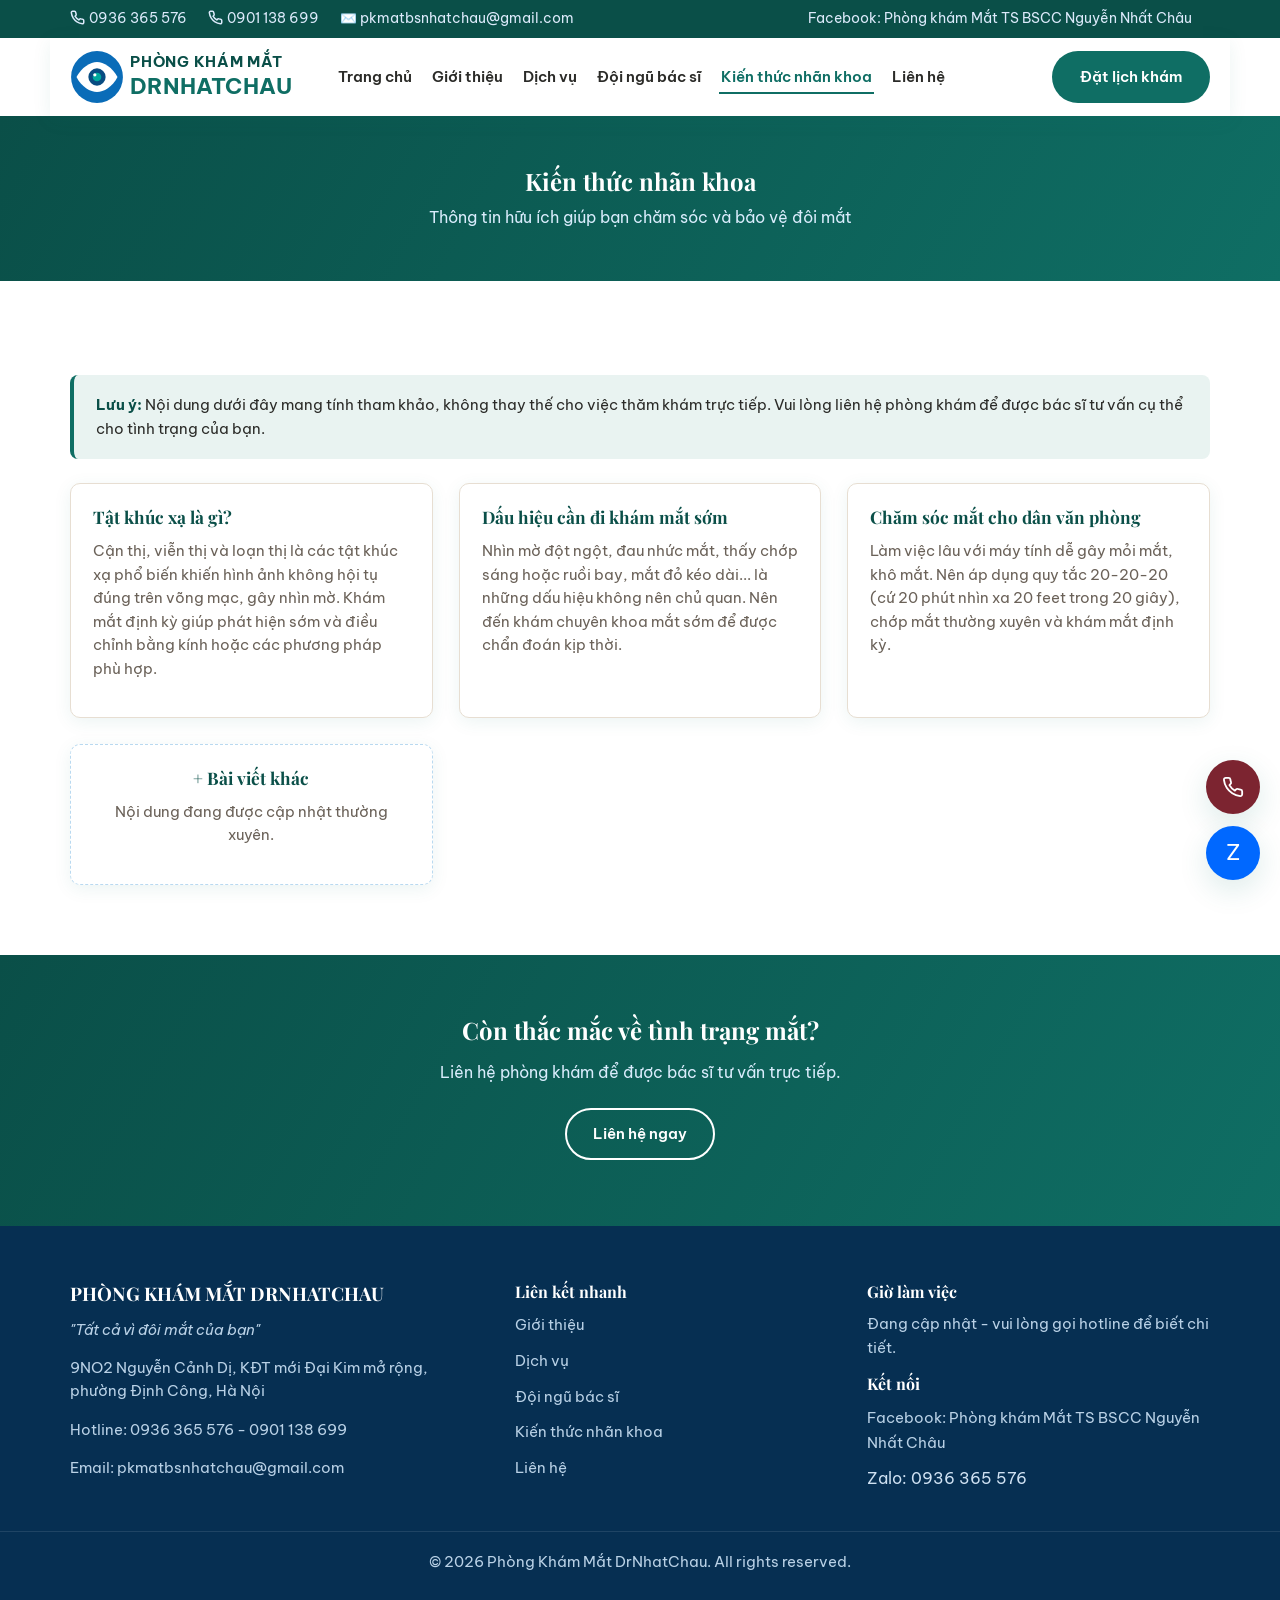
<file: kien-thuc.html>
<!DOCTYPE html>
<html lang="vi">
<head>
<meta charset="UTF-8">
<meta name="viewport" content="width=device-width, initial-scale=1.0">
<title>Kiến thức nhãn khoa - Phòng Khám Mắt DrNhatChau</title>
<meta name="description" content="Kiến thức nhãn khoa từ Phòng Khám Mắt DrNhatChau: tật khúc xạ, dấu hiệu cần khám mắt sớm, chăm sóc mắt hàng ngày.">
<link rel="icon" type="image/svg+xml" href="assets/images/logo-placeholder.svg">
<link rel="preconnect" href="https://fonts.googleapis.com">
<link href="https://fonts.googleapis.com/css2?family=Be+Vietnam+Pro:wght@400;500;600;700;800&family=Playfair+Display:ital,wght@0,600;0,700;1,600&display=swap" rel="stylesheet">
<link rel="stylesheet" href="css/style.css">
</head>
<body>

<header class="site-header">
  <div class="topbar">
    <div class="container topbar-inner">
      <div class="topbar-contact">
        <a href="tel:0936365576"><svg class="topbar-icon" viewBox="0 0 24 24" width="15" height="15" fill="none" stroke="currentColor" stroke-width="2.4" stroke-linecap="round" stroke-linejoin="round"><path d="M22 16.92v3a2 2 0 0 1-2.18 2 19.79 19.79 0 0 1-8.63-3.07 19.5 19.5 0 0 1-6-6 19.79 19.79 0 0 1-3.07-8.67A2 2 0 0 1 4.11 2h3a2 2 0 0 1 2 1.72c.127.96.361 1.903.7 2.81a2 2 0 0 1-.45 2.11L8.09 9.91a16 16 0 0 0 6 6l1.27-1.27a2 2 0 0 1 2.11-.45c.907.339 1.85.573 2.81.7A2 2 0 0 1 22 16.92z"></path></svg> 0936 365 576</a>
        <a href="tel:0901138699"><svg class="topbar-icon" viewBox="0 0 24 24" width="15" height="15" fill="none" stroke="currentColor" stroke-width="2.4" stroke-linecap="round" stroke-linejoin="round"><path d="M22 16.92v3a2 2 0 0 1-2.18 2 19.79 19.79 0 0 1-8.63-3.07 19.5 19.5 0 0 1-6-6 19.79 19.79 0 0 1-3.07-8.67A2 2 0 0 1 4.11 2h3a2 2 0 0 1 2 1.72c.127.96.361 1.903.7 2.81a2 2 0 0 1-.45 2.11L8.09 9.91a16 16 0 0 0 6 6l1.27-1.27a2 2 0 0 1 2.11-.45c.907.339 1.85.573 2.81.7A2 2 0 0 1 22 16.92z"></path></svg> 0901 138 699</a>
        <a href="mailto:pkmatbsnhatchau@gmail.com">✉️ pkmatbsnhatchau@gmail.com</a>
      </div>
      <div class="topbar-social">
        <!-- TODO: cập nhật link Facebook thật -->
        <a href="#" target="_blank" rel="noopener">Facebook: Phòng khám Mắt TS BSCC Nguyễn Nhất Châu</a>
      </div>
    </div>
  </div>
  <nav class="navbar container">
    <a href="index.html" class="brand">
      <img src="assets/images/logo-placeholder.svg" alt="Logo Phòng khám Mắt DrNhatChau" class="brand-logo">
      <span class="brand-text">PHÒNG KHÁM MẮT<br><strong>DRNHATCHAU</strong></span>
    </a>
    <button class="nav-toggle" aria-label="Mở menu" aria-expanded="false">
      <span></span><span></span><span></span>
    </button>
    <ul class="nav-menu">
      <li><a href="index.html">Trang chủ</a></li>
      <li><a href="gioi-thieu.html">Giới thiệu</a></li>
      <li><a href="dich-vu.html">Dịch vụ</a></li>
      <li><a href="bac-si.html">Đội ngũ bác sĩ</a></li>
      <li><a href="kien-thuc.html">Kiến thức nhãn khoa</a></li>
      <li><a href="lien-he.html">Liên hệ</a></li>
    </ul>
    <a href="lien-he.html" class="btn btn-primary nav-cta">Đặt lịch khám</a>
  </nav>
</header>

<section class="page-banner">
  <div class="container">
    <h1>Kiến thức nhãn khoa</h1>
    <p>Thông tin hữu ích giúp bạn chăm sóc và bảo vệ đôi mắt</p>
  </div>
</section>

<section>
  <div class="container">
    <div class="callout">
      <strong>Lưu ý:</strong> Nội dung dưới đây mang tính tham khảo, không thay thế cho việc thăm khám trực tiếp. Vui lòng liên hệ phòng khám để được bác sĩ tư vấn cụ thể cho tình trạng của bạn.
    </div>
    <div class="cards-grid">
      <div class="card">
        <div class="card-body">
          <h3>Tật khúc xạ là gì?</h3>
          <p>Cận thị, viễn thị và loạn thị là các tật khúc xạ phổ biến khiến hình ảnh không hội tụ đúng trên võng mạc, gây nhìn mờ. Khám mắt định kỳ giúp phát hiện sớm và điều chỉnh bằng kính hoặc các phương pháp phù hợp.</p>
        </div>
      </div>
      <div class="card">
        <div class="card-body">
          <h3>Dấu hiệu cần đi khám mắt sớm</h3>
          <p>Nhìn mờ đột ngột, đau nhức mắt, thấy chớp sáng hoặc ruồi bay, mắt đỏ kéo dài... là những dấu hiệu không nên chủ quan. Nên đến khám chuyên khoa mắt sớm để được chẩn đoán kịp thời.</p>
        </div>
      </div>
      <div class="card">
        <div class="card-body">
          <h3>Chăm sóc mắt cho dân văn phòng</h3>
          <p>Làm việc lâu với máy tính dễ gây mỏi mắt, khô mắt. Nên áp dụng quy tắc 20-20-20 (cứ 20 phút nhìn xa 20 feet trong 20 giây), chớp mắt thường xuyên và khám mắt định kỳ.</p>
        </div>
      </div>
      <div class="card placeholder-card">
        <div class="card-body">
          <h3>+ Bài viết khác</h3>
          <p><!-- TODO: bổ sung thêm bài viết kiến thức nhãn khoa -->Nội dung đang được cập nhật thường xuyên.</p>
        </div>
      </div>
    </div>
  </div>
</section>

<section class="cta-banner">
  <div class="container">
    <h2>Còn thắc mắc về tình trạng mắt?</h2>
    <p>Liên hệ phòng khám để được bác sĩ tư vấn trực tiếp.</p>
    <a href="lien-he.html" class="btn btn-outline">Liên hệ ngay</a>
  </div>
</section>

<footer class="site-footer">
  <div class="container footer-grid">
    <div class="footer-col">
      <h3>PHÒNG KHÁM MẮT DRNHATCHAU</h3>
      <p><em>"Tất cả vì đôi mắt của bạn"</em></p>
      <p>9NO2 Nguyễn Cảnh Dị, KĐT mới Đại Kim mở rộng,<br>phường Định Công, Hà Nội</p>
      <p>Hotline: <a href="tel:0936365576">0936 365 576</a> - <a href="tel:0901138699">0901 138 699</a></p>
      <p>Email: <a href="mailto:pkmatbsnhatchau@gmail.com">pkmatbsnhatchau@gmail.com</a></p>
    </div>
    <div class="footer-col">
      <h4>Liên kết nhanh</h4>
      <ul>
        <li><a href="gioi-thieu.html">Giới thiệu</a></li>
        <li><a href="dich-vu.html">Dịch vụ</a></li>
        <li><a href="bac-si.html">Đội ngũ bác sĩ</a></li>
        <li><a href="kien-thuc.html">Kiến thức nhãn khoa</a></li>
        <li><a href="lien-he.html">Liên hệ</a></li>
      </ul>
    </div>
    <div class="footer-col">
      <h4>Giờ làm việc</h4>
      <!-- TODO: cập nhật giờ làm việc thật -->
      <p>Đang cập nhật - vui lòng gọi hotline để biết chi tiết.</p>
      <h4>Kết nối</h4>
      <ul>
        <li><a href="#" target="_blank" rel="noopener">Facebook: Phòng khám Mắt TS BSCC Nguyễn Nhất Châu</a></li>
        <li>Zalo: 0936 365 576</li>
      </ul>
    </div>
  </div>
  <div class="footer-bottom">
    <p>&copy; 2026 Phòng Khám Mắt DrNhatChau. All rights reserved.</p>
  </div>
</footer>

<div class="float-actions">
  <a class="float-btn phone" href="tel:0936365576" title="Gọi ngay"><svg viewBox="0 0 24 24" width="22" height="22" fill="none" stroke="currentColor" stroke-width="2" stroke-linecap="round" stroke-linejoin="round"><path d="M22 16.92v3a2 2 0 0 1-2.18 2 19.79 19.79 0 0 1-8.63-3.07 19.5 19.5 0 0 1-6-6 19.79 19.79 0 0 1-3.07-8.67A2 2 0 0 1 4.11 2h3a2 2 0 0 1 2 1.72c.127.96.361 1.903.7 2.81a2 2 0 0 1-.45 2.11L8.09 9.91a16 16 0 0 0 6 6l1.27-1.27a2 2 0 0 1 2.11-.45c.907.339 1.85.573 2.81.7A2 2 0 0 1 22 16.92z"></path></svg></a>
  <a class="float-btn zalo" href="https://zalo.me/0936365576" target="_blank" rel="noopener" title="Chat Zalo">Z</a>
</div>

<script src="js/main.js"></script>
</body>
</html>
</file>
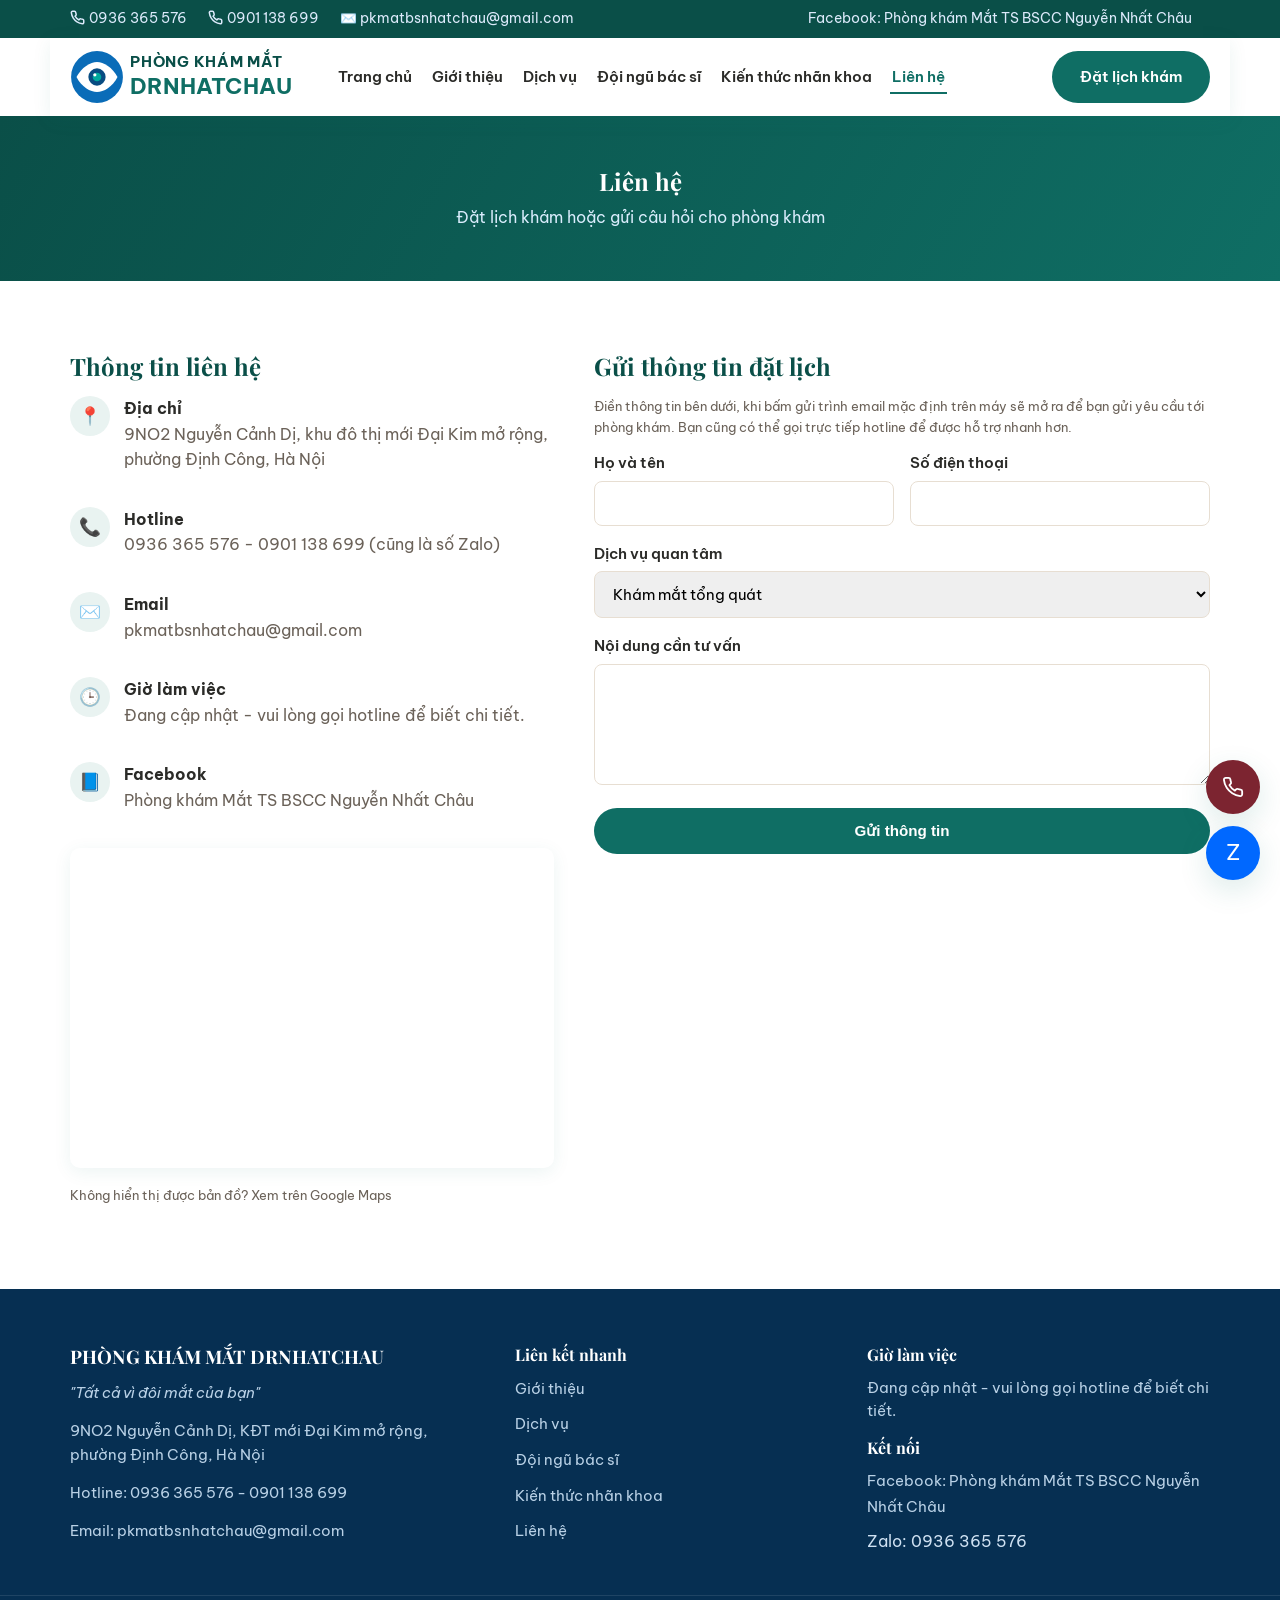
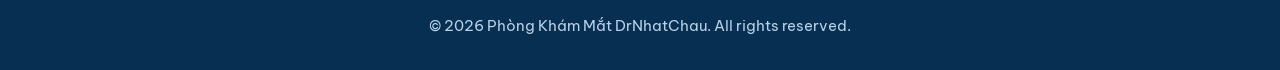
<file: lien-he.html>
<!DOCTYPE html>
<html lang="vi">
<head>
<meta charset="UTF-8">
<meta name="viewport" content="width=device-width, initial-scale=1.0">
<title>Liên hệ - Phòng Khám Mắt DrNhatChau</title>
<meta name="description" content="Liên hệ Phòng Khám Mắt DrNhatChau: 9NO2 Nguyễn Cảnh Dị, Đại Kim, Hà Nội. Hotline 0936 365 576 - 0901 138 699.">
<link rel="icon" type="image/svg+xml" href="assets/images/logo-placeholder.svg">
<link rel="preconnect" href="https://fonts.googleapis.com">
<link href="https://fonts.googleapis.com/css2?family=Be+Vietnam+Pro:wght@400;500;600;700;800&family=Playfair+Display:ital,wght@0,600;0,700;1,600&display=swap" rel="stylesheet">
<link rel="stylesheet" href="css/style.css">
</head>
<body>

<header class="site-header">
  <div class="topbar">
    <div class="container topbar-inner">
      <div class="topbar-contact">
        <a href="tel:0936365576"><svg class="topbar-icon" viewBox="0 0 24 24" width="15" height="15" fill="none" stroke="currentColor" stroke-width="2.4" stroke-linecap="round" stroke-linejoin="round"><path d="M22 16.92v3a2 2 0 0 1-2.18 2 19.79 19.79 0 0 1-8.63-3.07 19.5 19.5 0 0 1-6-6 19.79 19.79 0 0 1-3.07-8.67A2 2 0 0 1 4.11 2h3a2 2 0 0 1 2 1.72c.127.96.361 1.903.7 2.81a2 2 0 0 1-.45 2.11L8.09 9.91a16 16 0 0 0 6 6l1.27-1.27a2 2 0 0 1 2.11-.45c.907.339 1.85.573 2.81.7A2 2 0 0 1 22 16.92z"></path></svg> 0936 365 576</a>
        <a href="tel:0901138699"><svg class="topbar-icon" viewBox="0 0 24 24" width="15" height="15" fill="none" stroke="currentColor" stroke-width="2.4" stroke-linecap="round" stroke-linejoin="round"><path d="M22 16.92v3a2 2 0 0 1-2.18 2 19.79 19.79 0 0 1-8.63-3.07 19.5 19.5 0 0 1-6-6 19.79 19.79 0 0 1-3.07-8.67A2 2 0 0 1 4.11 2h3a2 2 0 0 1 2 1.72c.127.96.361 1.903.7 2.81a2 2 0 0 1-.45 2.11L8.09 9.91a16 16 0 0 0 6 6l1.27-1.27a2 2 0 0 1 2.11-.45c.907.339 1.85.573 2.81.7A2 2 0 0 1 22 16.92z"></path></svg> 0901 138 699</a>
        <a href="mailto:pkmatbsnhatchau@gmail.com">✉️ pkmatbsnhatchau@gmail.com</a>
      </div>
      <div class="topbar-social">
        <!-- TODO: cập nhật link Facebook thật -->
        <a href="#" target="_blank" rel="noopener">Facebook: Phòng khám Mắt TS BSCC Nguyễn Nhất Châu</a>
      </div>
    </div>
  </div>
  <nav class="navbar container">
    <a href="index.html" class="brand">
      <img src="assets/images/logo-placeholder.svg" alt="Logo Phòng khám Mắt DrNhatChau" class="brand-logo">
      <span class="brand-text">PHÒNG KHÁM MẮT<br><strong>DRNHATCHAU</strong></span>
    </a>
    <button class="nav-toggle" aria-label="Mở menu" aria-expanded="false">
      <span></span><span></span><span></span>
    </button>
    <ul class="nav-menu">
      <li><a href="index.html">Trang chủ</a></li>
      <li><a href="gioi-thieu.html">Giới thiệu</a></li>
      <li><a href="dich-vu.html">Dịch vụ</a></li>
      <li><a href="bac-si.html">Đội ngũ bác sĩ</a></li>
      <li><a href="kien-thuc.html">Kiến thức nhãn khoa</a></li>
      <li><a href="lien-he.html">Liên hệ</a></li>
    </ul>
    <a href="lien-he.html" class="btn btn-primary nav-cta">Đặt lịch khám</a>
  </nav>
</header>

<section class="page-banner">
  <div class="container">
    <h1>Liên hệ</h1>
    <p>Đặt lịch khám hoặc gửi câu hỏi cho phòng khám</p>
  </div>
</section>

<section>
  <div class="container contact-grid">
    <div>
      <h2>Thông tin liên hệ</h2>
      <ul class="contact-info-list">
        <li>
          <span class="ci-icon">📍</span>
          <div>
            <strong>Địa chỉ</strong>
            <p>9NO2 Nguyễn Cảnh Dị, khu đô thị mới Đại Kim mở rộng, phường Định Công, Hà Nội</p>
          </div>
        </li>
        <li>
          <span class="ci-icon">📞</span>
          <div>
            <strong>Hotline</strong>
            <p><a href="tel:0936365576">0936 365 576</a> - <a href="tel:0901138699">0901 138 699</a> (cũng là số Zalo)</p>
          </div>
        </li>
        <li>
          <span class="ci-icon">✉️</span>
          <div>
            <strong>Email</strong>
            <p><a href="mailto:pkmatbsnhatchau@gmail.com">pkmatbsnhatchau@gmail.com</a></p>
          </div>
        </li>
        <li>
          <span class="ci-icon">🕒</span>
          <div>
            <strong>Giờ làm việc</strong>
            <!-- TODO: cập nhật giờ làm việc thật -->
            <p>Đang cập nhật - vui lòng gọi hotline để biết chi tiết.</p>
          </div>
        </li>
        <li>
          <span class="ci-icon">📘</span>
          <div>
            <strong>Facebook</strong>
            <!-- TODO: cập nhật link Facebook thật -->
            <p><a href="#" target="_blank" rel="noopener">Phòng khám Mắt TS BSCC Nguyễn Nhất Châu</a></p>
          </div>
        </li>
      </ul>

      <iframe
        class="map-frame"
        loading="lazy"
        referrerpolicy="no-referrer-when-downgrade"
        src="https://www.google.com/maps?q=9NO2+Nguy%E1%BB%85n+C%E1%BA%A3nh+D%E1%BB%8B,+%C4%90%E1%BA%A1i+Kim,+Ho%C3%A0ng+Mai,+H%C3%A0+N%E1%BB%99i&output=embed"
        title="Bản đồ Phòng Khám Mắt DrNhatChau">
      </iframe>
      <p class="form-note" style="margin-top:10px;">
        Không hiển thị được bản đồ?
        <a href="https://www.google.com/maps?q=9NO2+Nguy%E1%BB%85n+C%E1%BA%A3nh+D%E1%BB%8B,+%C4%90%E1%BA%A1i+Kim,+Ho%C3%A0ng+Mai,+H%C3%A0+N%E1%BB%99i" target="_blank" rel="noopener">Xem trên Google Maps</a>
      </p>
    </div>

    <div>
      <h2>Gửi thông tin đặt lịch</h2>
      <p class="form-note">Điền thông tin bên dưới, khi bấm gửi trình email mặc định trên máy sẽ mở ra để bạn gửi yêu cầu tới phòng khám. Bạn cũng có thể gọi trực tiếp hotline để được hỗ trợ nhanh hơn.</p>
      <form class="contact-form" action="mailto:pkmatbsnhatchau@gmail.com" method="post" enctype="text/plain">
        <div class="form-row">
          <div>
            <label for="name">Họ và tên</label>
            <input type="text" id="name" name="Họ và tên" required>
          </div>
          <div>
            <label for="phone">Số điện thoại</label>
            <input type="tel" id="phone" name="Số điện thoại" required>
          </div>
        </div>
        <div>
          <label for="service">Dịch vụ quan tâm</label>
          <select id="service" name="Dịch vụ quan tâm">
            <option>Khám mắt tổng quát</option>
            <option>Tật khúc xạ / Kiểm soát cận thị</option>
            <option>Bệnh lý Võng mạc - Màng bồ đào</option>
            <option>Glocom</option>
            <option>Đục thủy tinh thể (TTT)</option>
            <option>Laser điều trị mắt</option>
            <option>Khác</option>
          </select>
        </div>
        <div>
          <label for="message">Nội dung cần tư vấn</label>
          <textarea id="message" name="Nội dung" rows="5"></textarea>
        </div>
        <button type="submit" class="btn btn-primary">Gửi thông tin</button>
      </form>
    </div>
  </div>
</section>

<footer class="site-footer">
  <div class="container footer-grid">
    <div class="footer-col">
      <h3>PHÒNG KHÁM MẮT DRNHATCHAU</h3>
      <p><em>"Tất cả vì đôi mắt của bạn"</em></p>
      <p>9NO2 Nguyễn Cảnh Dị, KĐT mới Đại Kim mở rộng,<br>phường Định Công, Hà Nội</p>
      <p>Hotline: <a href="tel:0936365576">0936 365 576</a> - <a href="tel:0901138699">0901 138 699</a></p>
      <p>Email: <a href="mailto:pkmatbsnhatchau@gmail.com">pkmatbsnhatchau@gmail.com</a></p>
    </div>
    <div class="footer-col">
      <h4>Liên kết nhanh</h4>
      <ul>
        <li><a href="gioi-thieu.html">Giới thiệu</a></li>
        <li><a href="dich-vu.html">Dịch vụ</a></li>
        <li><a href="bac-si.html">Đội ngũ bác sĩ</a></li>
        <li><a href="kien-thuc.html">Kiến thức nhãn khoa</a></li>
        <li><a href="lien-he.html">Liên hệ</a></li>
      </ul>
    </div>
    <div class="footer-col">
      <h4>Giờ làm việc</h4>
      <!-- TODO: cập nhật giờ làm việc thật -->
      <p>Đang cập nhật - vui lòng gọi hotline để biết chi tiết.</p>
      <h4>Kết nối</h4>
      <ul>
        <li><a href="#" target="_blank" rel="noopener">Facebook: Phòng khám Mắt TS BSCC Nguyễn Nhất Châu</a></li>
        <li>Zalo: 0936 365 576</li>
      </ul>
    </div>
  </div>
  <div class="footer-bottom">
    <p>&copy; 2026 Phòng Khám Mắt DrNhatChau. All rights reserved.</p>
  </div>
</footer>

<div class="float-actions">
  <a class="float-btn phone" href="tel:0936365576" title="Gọi ngay"><svg viewBox="0 0 24 24" width="22" height="22" fill="none" stroke="currentColor" stroke-width="2" stroke-linecap="round" stroke-linejoin="round"><path d="M22 16.92v3a2 2 0 0 1-2.18 2 19.79 19.79 0 0 1-8.63-3.07 19.5 19.5 0 0 1-6-6 19.79 19.79 0 0 1-3.07-8.67A2 2 0 0 1 4.11 2h3a2 2 0 0 1 2 1.72c.127.96.361 1.903.7 2.81a2 2 0 0 1-.45 2.11L8.09 9.91a16 16 0 0 0 6 6l1.27-1.27a2 2 0 0 1 2.11-.45c.907.339 1.85.573 2.81.7A2 2 0 0 1 22 16.92z"></path></svg></a>
  <a class="float-btn zalo" href="https://zalo.me/0936365576" target="_blank" rel="noopener" title="Chat Zalo">Z</a>
</div>

<script src="js/main.js"></script>
</body>
</html>
</file>
<file: css/style.css>
/* ===== PHÒNG KHÁM MẮT DRNHATCHAU - style.css ===== */

:root {
  --primary: #0f6e64;
  --primary-dark: #0a4f48;
  --primary-light: #e9f3f1;
  --accent: #7c2430;
  --text: #2b2b28;
  --text-muted: #6b6259;
  --bg: #ffffff;
  --bg-alt: #faf6f1;
  --border: #e7ded2;
  --radius: 10px;
  --shadow: 0 4px 18px rgba(15, 110, 100, 0.08);
  --shadow-lg: 0 10px 30px rgba(15, 110, 100, 0.14);
  --max-width: 1180px;
}

* { box-sizing: border-box; }

html { scroll-behavior: smooth; }

body {
  margin: 0;
  font-family: 'Be Vietnam Pro', 'Segoe UI', Arial, sans-serif;
  color: var(--text);
  background: var(--bg);
  line-height: 1.6;
}

img { max-width: 100%; display: block; }

a { color: inherit; text-decoration: none; }

ul { list-style: none; margin: 0; padding: 0; }

h1, h2, h3, h4 { font-family: 'Playfair Display', 'Be Vietnam Pro', serif; line-height: 1.3; margin: 0 0 .6em; color: var(--primary-dark); }

p { margin: 0 0 1em; color: var(--text-muted); }

.container {
  max-width: var(--max-width);
  margin: 0 auto;
  padding: 0 20px;
}

section { padding: 70px 0; }
section.alt { background: var(--bg-alt); }

.section-head {
  text-align: center;
  max-width: 680px;
  margin: 0 auto 42px;
}
.section-head .eyebrow {
  display: inline-block;
  color: var(--accent);
  font-weight: 700;
  letter-spacing: .08em;
  text-transform: uppercase;
  font-size: .82rem;
  margin-bottom: 10px;
}
.section-head h2 { font-size: 2rem; }
.section-head p { margin-top: 10px; }

/* ---------- Buttons ---------- */
.btn {
  display: inline-block;
  padding: 12px 26px;
  border-radius: 999px;
  font-weight: 600;
  font-size: .95rem;
  border: 2px solid transparent;
  cursor: pointer;
  transition: all .2s ease;
}
.btn-primary { background: var(--primary); color: #fff; }
.btn-primary:hover { background: var(--primary-dark); }
.btn-outline { background: transparent; border-color: #fff; color: #fff; }
.btn-outline:hover { background: #fff; color: var(--primary); }
.btn-outline-blue { background: transparent; border-color: var(--primary); color: var(--primary); }
.btn-outline-blue:hover { background: var(--primary); color: #fff; }

/* ---------- Top bar ---------- */
.topbar {
  background: var(--primary-dark);
  color: #dceafb;
  font-size: .85rem;
}
.topbar-inner {
  display: flex;
  justify-content: space-between;
  align-items: center;
  padding: 8px 20px;
  flex-wrap: wrap;
  gap: 6px;
}
.topbar-contact a, .topbar-social a {
  color: #dceafb;
  margin-right: 18px;
  white-space: nowrap;
}
.topbar-contact a:hover, .topbar-social a:hover { color: #fff; text-decoration: underline; }
.topbar-icon { vertical-align: -2px; margin-right: 1px; }

/* ---------- Navbar ---------- */
.site-header { position: sticky; top: 0; z-index: 100; }
.navbar {
  display: flex;
  align-items: center;
  gap: 20px;
  background: #fff;
  padding: 12px 20px;
  box-shadow: var(--shadow);
}
.brand { display: flex; align-items: center; gap: 6px; }
.brand-logo { height: 54px; width: auto; max-width: 170px; }
.brand-text {
  font-weight: 700;
  color: var(--primary-dark);
  font-size: .95rem;
  line-height: 1.3;
  letter-spacing: .05em;
}
.brand-text strong { color: var(--primary); font-size: 1.4rem; letter-spacing: .01em; }

.nav-menu {
  display: flex;
  gap: 16px;
  margin-left: 24px;
}
.nav-menu a {
  font-weight: 600;
  font-size: .95rem;
  color: var(--text);
  padding: 6px 2px;
  border-bottom: 2px solid transparent;
  white-space: nowrap;
}
.nav-menu a:hover, .nav-menu a.active { color: var(--primary); border-color: var(--primary); }

.nav-cta { flex-shrink: 0; margin-left: auto; }

.nav-toggle {
  display: none;
  flex-direction: column;
  gap: 5px;
  background: none;
  border: none;
  cursor: pointer;
  padding: 6px;
}
.nav-toggle span { width: 26px; height: 3px; background: var(--primary-dark); border-radius: 2px; }

/* ---------- Hero ---------- */
.hero {
  background: linear-gradient(160deg, var(--bg-alt), #fff 65%);
  color: var(--text);
  padding: 50px 0 90px;
}
.hero-inner {
  display: flex;
  align-items: center;
  gap: 50px;
  flex-wrap: wrap;
}
.hero-text { flex: 1 1 460px; }
.hero-text .eyebrow {
  display: inline-block;
  background: transparent;
  border: 1px solid var(--primary);
  color: var(--primary);
  padding: 6px 16px;
  border-radius: 999px;
  font-size: .82rem;
  font-weight: 700;
  letter-spacing: .05em;
  text-transform: uppercase;
  margin-bottom: 18px;
}
.hero-text h1 { color: var(--primary-dark); font-size: 2.6rem; margin-bottom: 16px; }
.hero-text .slogan { font-size: 1.25rem; font-style: italic; font-family: 'Playfair Display', serif; color: var(--accent); margin-bottom: 26px; }
.hero-text p { color: var(--text-muted); }
.hero-actions { display: flex; gap: 14px; flex-wrap: wrap; margin-bottom: 26px; }
.hero-hotline { font-size: .95rem; color: var(--text-muted); }
.hero-hotline strong { font-size: 1.15rem; color: var(--primary-dark); }
.hero-visual {
  flex: 1 1 360px;
  min-height: 300px;
  border-radius: var(--radius);
  background: var(--primary-light);
  border: 2px dashed #bcd9d5;
  display: flex;
  align-items: center;
  justify-content: center;
  text-align: center;
  color: var(--primary);
  font-size: .9rem;
  padding: 20px;
}

/* ---------- Placeholder image box (dùng khi chưa có ảnh thật) ---------- */
.img-placeholder {
  background: var(--primary-light);
  border: 2px dashed #b9d9f0;
  border-radius: var(--radius);
  color: var(--primary);
  display: flex;
  align-items: center;
  justify-content: center;
  text-align: center;
  font-size: .85rem;
  font-weight: 600;
  padding: 16px;
  min-height: 180px;
}

/* ---------- Feature / Why choose us ---------- */
.features-grid {
  display: grid;
  grid-template-columns: repeat(auto-fit, minmax(230px, 1fr));
  gap: 26px;
}
.feature-card {
  background: #fff;
  border: 1px solid var(--border);
  border-radius: var(--radius);
  padding: 30px 24px;
  text-align: center;
  box-shadow: var(--shadow);
}
.feature-icon {
  width: 60px; height: 60px;
  margin: 0 auto 16px;
  border-radius: 50%;
  background: var(--primary-light);
  color: var(--primary);
  display: flex; align-items: center; justify-content: center;
  font-size: 1.6rem;
}
.feature-card h3 { font-size: 1.08rem; }
.feature-card p { font-size: .92rem; margin: 0; }

/* ---------- Cards grid (services / articles) ---------- */
.cards-grid {
  display: grid;
  grid-template-columns: repeat(auto-fit, minmax(280px, 1fr));
  gap: 26px;
}
.card {
  background: #fff;
  border: 1px solid var(--border);
  border-radius: var(--radius);
  overflow: hidden;
  box-shadow: var(--shadow);
  display: flex;
  flex-direction: column;
  transition: transform .2s ease, box-shadow .2s ease;
}
.card:hover { transform: translateY(-4px); box-shadow: var(--shadow-lg); }
.card-media { height: 150px; }
.card-body { padding: 22px; flex: 1; display: flex; flex-direction: column; }
.card-body h3 { font-size: 1.08rem; }
.card-body p { font-size: .92rem; flex: 1; }
.card-link { font-weight: 700; color: var(--primary); font-size: .9rem; margin-top: 6px; }
.card-link:hover { text-decoration: underline; }

.card.placeholder-card {
  border-style: dashed;
  border-color: #b9d9f0;
  align-items: center;
  justify-content: center;
  text-align: center;
  color: var(--text-muted);
}
.card.placeholder-card .card-body { justify-content: center; align-items: center; }

/* ---------- Doctor ---------- */
.doctor-card {
  display: flex;
  gap: 26px;
  background: #fff;
  border: 1px solid var(--border);
  border-radius: var(--radius);
  padding: 26px;
  box-shadow: var(--shadow);
  flex-wrap: wrap;
}
.doctor-photo { width: 200px; flex-shrink: 0; }
.doctor-info { flex: 1 1 260px; }
.doctor-info h3 { margin-bottom: 4px; font-size: 1.3rem; }
.doctor-info .title { color: var(--accent); font-weight: 700; margin-bottom: 14px; display: block; }

/* ---------- Note / callout box ---------- */
.callout {
  background: var(--primary-light);
  border-left: 4px solid var(--primary);
  border-radius: 8px;
  padding: 18px 22px;
  margin: 24px 0;
  font-size: .95rem;
  color: var(--text);
}
.callout strong { color: var(--primary-dark); }

/* ---------- Vision/Mission/Values ---------- */
.vmv-grid {
  display: grid;
  grid-template-columns: repeat(auto-fit, minmax(260px, 1fr));
  gap: 26px;
}
.vmv-card {
  background: #fff;
  border-top: 4px solid var(--primary);
  border-radius: var(--radius);
  padding: 28px 24px;
  box-shadow: var(--shadow);
}

/* ---------- CTA banner ---------- */
.cta-banner {
  background: linear-gradient(120deg, var(--primary-dark), var(--primary));
  color: #fff;
  text-align: center;
  padding: 60px 20px;
}
.cta-banner h2 { color: #fff; }
.cta-banner p { color: #d9ecfc; }
.cta-banner .btn { margin: 6px; }

/* ---------- Contact page ---------- */
.contact-grid {
  display: grid;
  grid-template-columns: 1.1fr 1.4fr;
  gap: 40px;
  align-items: start;
}
@media (max-width: 860px) { .contact-grid { grid-template-columns: 1fr; } }

.contact-info-list li {
  display: flex;
  gap: 14px;
  margin-bottom: 18px;
  align-items: flex-start;
}
.contact-info-list .ci-icon {
  width: 40px; height: 40px; flex-shrink: 0;
  border-radius: 50%;
  background: var(--primary-light);
  color: var(--primary);
  display: flex; align-items: center; justify-content: center;
  font-size: 1.1rem;
}

.map-frame {
  width: 100%;
  height: 320px;
  border: 0;
  border-radius: var(--radius);
  box-shadow: var(--shadow);
}

.contact-form { display: grid; gap: 16px; }
.contact-form label { font-weight: 600; font-size: .92rem; color: var(--text); display: block; margin-bottom: 6px; }
.contact-form input, .contact-form textarea, .contact-form select {
  width: 100%;
  padding: 12px 14px;
  border: 1px solid var(--border);
  border-radius: 8px;
  font-family: inherit;
  font-size: .95rem;
}
.contact-form input:focus, .contact-form textarea:focus, .contact-form select:focus {
  outline: none; border-color: var(--primary);
}
.form-row { display: grid; grid-template-columns: 1fr 1fr; gap: 16px; }
@media (max-width: 560px) { .form-row { grid-template-columns: 1fr; } }
.form-note { font-size: .82rem; color: var(--text-muted); }

/* ---------- Breadcrumb / page banner ---------- */
.page-banner {
  background: linear-gradient(120deg, var(--primary-dark), var(--primary));
  color: #fff;
  padding: 50px 0;
  text-align: center;
}
.page-banner h1 { color: #fff; margin-bottom: 8px; }
.page-banner p { color: #d9ecfc; margin: 0; }

/* ---------- Footer ---------- */
.site-footer { background: #062f52; color: #cfe1f2; }
.footer-grid {
  display: grid;
  grid-template-columns: 1.3fr 1fr 1.1fr;
  gap: 40px;
  padding: 56px 20px 30px;
}
@media (max-width: 780px) { .footer-grid { grid-template-columns: 1fr; } }
.site-footer h3, .site-footer h4 { color: #fff; }
.site-footer p, .site-footer a { color: #b9d1e6; font-size: .92rem; }
.site-footer a:hover { color: #fff; }
.footer-col ul li { margin-bottom: 10px; }
.footer-bottom {
  border-top: 1px solid rgba(255,255,255,.1);
  text-align: center;
  padding: 18px;
  font-size: .85rem;
  color: #93aec6;
}

/* ---------- Zalo floating button ---------- */
.float-actions {
  position: fixed;
  right: 20px;
  bottom: 20px;
  display: flex;
  flex-direction: column;
  gap: 12px;
  z-index: 200;
}
.float-btn {
  width: 54px; height: 54px;
  border-radius: 50%;
  background: var(--primary);
  color: #fff;
  display: flex; align-items: center; justify-content: center;
  box-shadow: var(--shadow-lg);
  font-size: 1.4rem;
}
.float-btn.zalo { background: #0068ff; }
.float-btn.phone { background: var(--accent); }

/* ---------- Responsive nav ---------- */
@media (max-width: 1180px) {
  .nav-menu {
    position: absolute;
    top: 100%; left: 0; right: 0;
    margin-left: 0;
    background: #fff;
    flex-direction: column;
    gap: 0;
    box-shadow: var(--shadow-lg);
    max-height: 0;
    overflow: hidden;
    transition: max-height .25s ease;
  }
  .nav-menu.open { max-height: 420px; }
  .nav-menu li { width: 100%; border-top: 1px solid var(--border); }
  .nav-menu a { display: block; padding: 14px 20px; }
  .nav-cta { display: none; }
  .nav-toggle { display: flex; }
}

@media (max-width: 600px) {
  .hero-text h1 { font-size: 2rem; }
  section { padding: 50px 0; }
  .doctor-card { flex-direction: column; }
  .doctor-photo { width: 100%; }

  .navbar { padding: 10px 14px; gap: 8px; }
  .brand { gap: 4px; min-width: 0; }
  .brand-logo { height: 34px; }
  .brand-text { font-size: .6rem; letter-spacing: .02em; }
  .brand-text strong { font-size: .82rem; }
  .nav-toggle { flex-shrink: 0; margin-left: auto; }

  .topbar-inner { padding: 6px 14px; }
  .topbar-contact a { margin-right: 10px; font-size: .78rem; }

  .hero-hotline strong { white-space: nowrap; }
}
</file>
